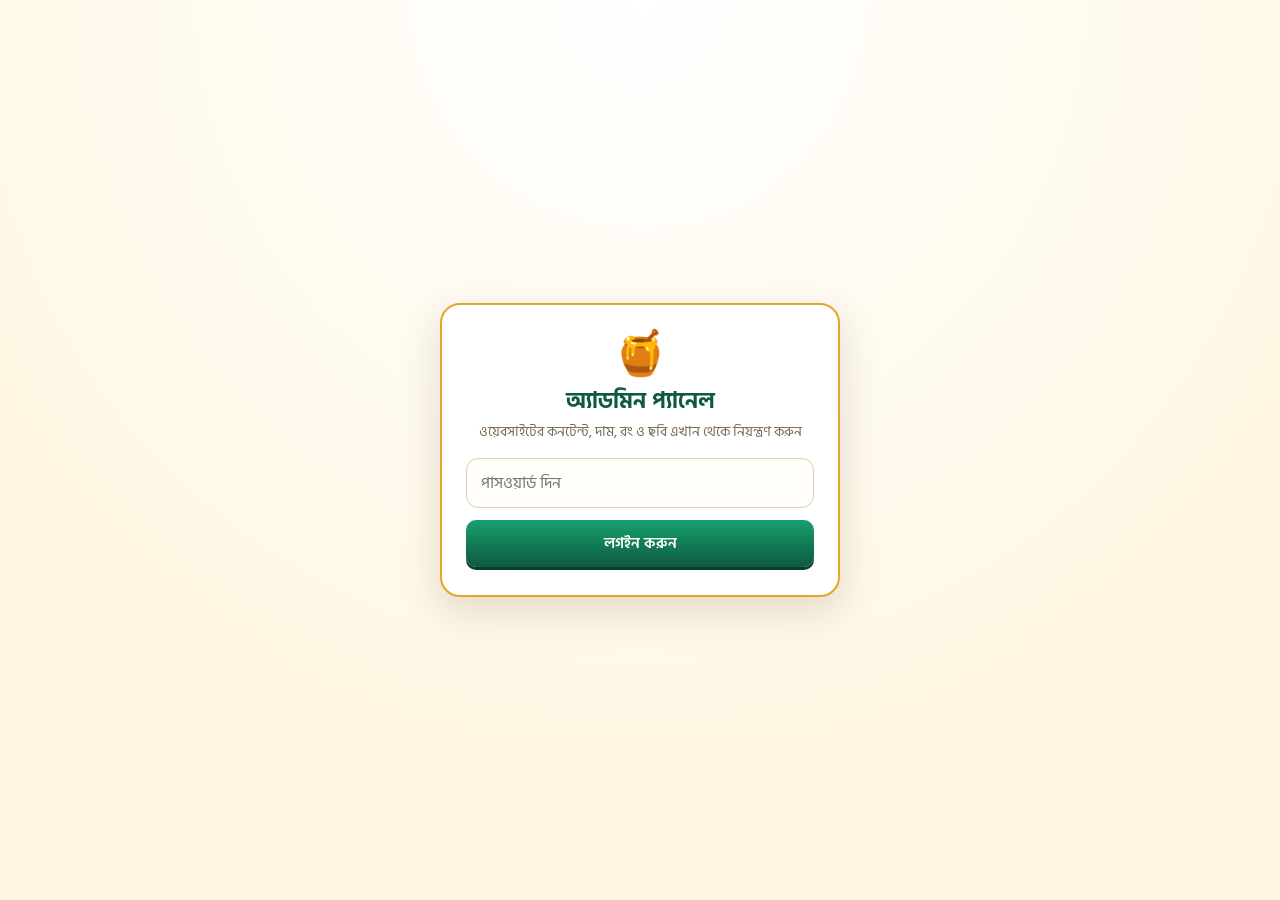
<file: admin.html>
<!DOCTYPE html>
<html lang="bn">
<head>
<meta charset="UTF-8">
<meta name="viewport" content="width=device-width, initial-scale=1">
<meta name="robots" content="noindex,nofollow">
<title>অ্যাডমিন প্যানেল – ওয়েবসাইট ম্যানেজার</title>
<link href="https://fonts.googleapis.com/css2?family=Hind+Siliguri:wght@400;600;700&display=swap" rel="stylesheet">
<style>
:root{--green:#0E5A3E;--green2:#17805A;--mint:#EAF8EF;--amber:#FFB400;--amber2:#FF8A00;--cream:#FFF7E3;--ink:#2A1C10;--mut:#7a6a55;--line:#eadfc2;--red:#d4291f;--card:#fff;--r:14px;--sh:0 4px 14px rgba(60,35,5,.08)}
*{box-sizing:border-box;margin:0;padding:0}
html{-webkit-text-size-adjust:100%}
body{font-family:"Hind Siliguri","Noto Sans Bengali",system-ui,sans-serif;background:var(--cream);color:var(--ink);font-size:15px;line-height:1.5;min-height:100vh}
button{font-family:inherit;cursor:pointer}
input,textarea,select{font:inherit;color:inherit}
[hidden]{display:none!important}
:focus-visible{outline:3px solid #1a73e8;outline-offset:2px}
.ok-msg{color:#0e6445;font-weight:600;display:block;margin-top:4px}
.warn-msg{color:#b91c1c;font-weight:600;display:block;margin-top:4px}

/* ---------- login ---------- */
.login{min-height:100vh;display:flex;align-items:center;justify-content:center;padding:20px;background:radial-gradient(circle at 50% 0,#fff,var(--cream) 70%)}
.login-card{width:100%;max-width:400px;background:#fff;border:2px solid #e3a62a;border-radius:20px;padding:28px 24px;box-shadow:0 14px 40px rgba(60,35,5,.15);text-align:center}
.login-card .logo{font-size:44px;line-height:1}
.login-card h1{font-size:1.4rem;margin:8px 0 2px;color:var(--green)}
.login-card p{color:var(--mut);font-size:.9rem;margin-bottom:16px}
.login-card input{width:100%;padding:12px 14px;border:1.5px solid #ddd0ad;border-radius:12px;font-size:1rem;margin-bottom:12px;background:#fffefa}
.login-card input:focus{outline:0;border-color:var(--green);box-shadow:0 0 0 3px rgba(23,128,90,.2)}
.err-box{background:#fdf2e9;border:1.5px solid #f5b796;color:#9c2a0c;border-radius:10px;padding:9px 12px;font-size:.88rem;margin-bottom:12px;text-align:left}

/* ---------- buttons ---------- */
.btn{border:0;border-radius:10px;padding:9px 16px;font-weight:600;font-size:.92rem;background:#efe6d2;color:var(--ink);transition:transform .1s,background .15s}
.btn:hover{background:#e6d9b8}
.btn:active{transform:translateY(1px)}
.btn.pri{background:linear-gradient(180deg,#17a06e,var(--green));color:#fff;box-shadow:0 3px 0 #0a3f2b}
.btn.pri:hover{background:linear-gradient(180deg,#1bb07a,var(--green2))}
.btn.amb{background:linear-gradient(180deg,#FFC93C,var(--amber2));color:#2b1a0c;box-shadow:0 3px 0 #b25e00}
.btn.ghost{background:#fff;border:1.5px dashed #cdbb8a;color:var(--green)}
.btn.ghost:hover{background:var(--mint)}
.btn.danger{background:#fee2e2;color:#991b1b}
.btn.block{width:100%;padding:12px}
.btn[disabled]{opacity:.6;cursor:not-allowed}
.ib{width:32px;height:32px;border:0;border-radius:8px;background:#f4ecd8;font-size:.95rem;display:inline-flex;align-items:center;justify-content:center;flex:none}
.ib:hover{background:#e9dcb8}
.ib:disabled{opacity:.35;cursor:default}

/* ---------- top bar ---------- */
.top{position:sticky;top:0;z-index:30;background:linear-gradient(135deg,var(--green),var(--green2));color:#fff;box-shadow:0 3px 12px rgba(0,0,0,.2)}
.top-in{max-width:960px;margin:auto;padding:10px 14px;display:flex;align-items:center;gap:10px}
.brand{font-weight:700;font-size:1.1rem;display:flex;align-items:center;gap:8px;flex:1;min-width:0;white-space:nowrap;overflow:hidden;text-overflow:ellipsis}
.brand small{font-weight:400;opacity:.85;font-size:.78rem;display:block;line-height:1.1}
.top .btn{padding:8px 12px;font-size:.85rem}
.top .btn.save{background:linear-gradient(180deg,#FFC93C,var(--amber2));color:#2b1a0c;box-shadow:0 3px 0 #b25e00;font-weight:700}
.top .btn.save.dirty{animation:nudge 1.6s ease-in-out infinite}
@keyframes nudge{50%{scale:1.06}}
.top .btn.lite{background:rgba(255,255,255,.18);color:#fff}
.top .btn.lite:hover{background:rgba(255,255,255,.3)}


.tabs-in{max-width:960px;margin:auto;display:flex;gap:4px;padding:6px 10px;overflow-x:auto;scrollbar-width:none}
.tabs-in::-webkit-scrollbar{display:none}
.tab{border:0;background:transparent;padding:8px 14px;border-radius:10px;font-weight:600;color:var(--mut);white-space:nowrap;font-size:.95rem}
.tab:hover{background:var(--cream)}
.tab.on{background:var(--mint);color:var(--green)}

.wrap{max-width:960px;margin:auto;padding:16px 12px 90px}
.hint{background:#fff8e1;border:1.5px solid #f3dc8c;border-radius:12px;padding:10px 14px;font-size:.88rem;color:#6b5420;margin-bottom:14px}
.hint b{color:#4d3a10}

/* ---------- section cards ---------- */
.sec{background:var(--card);border:1.5px solid var(--line);border-radius:var(--r);margin-bottom:10px;box-shadow:var(--sh);overflow:hidden;transition:opacity .2s}
.sec.off{opacity:.62;background:#faf6ea}
.sec-h{display:flex;align-items:center;gap:10px;padding:10px 12px;cursor:pointer;user-select:none}
.sec-ic{width:38px;height:38px;border-radius:11px;background:var(--mint);display:flex;align-items:center;justify-content:center;font-size:1.2rem;flex:none}
.sec.off .sec-ic{background:#eee}
.sec-t{flex:1;min-width:0}
.sec-t b{display:block;font-size:1rem;line-height:1.25}
.sec-t span{display:block;font-size:.8rem;color:var(--mut);white-space:nowrap;overflow:hidden;text-overflow:ellipsis}
.sec-act{display:flex;align-items:center;gap:6px;flex:none}
.chev{transition:transform .2s;color:var(--mut);font-size:.8rem}
.sec.open .chev{transform:rotate(180deg)}
.sec-b{display:none;padding:4px 14px 16px;border-top:1px dashed var(--line);background:#fffdf8}
.sec.open .sec-b{display:block}
.badge{font-size:.72rem;background:var(--mint);color:var(--green);padding:2px 8px;border-radius:20px;font-weight:600}

/* ---------- switch ---------- */
.sw{display:flex;align-items:center;gap:12px;cursor:pointer;user-select:none;padding:10px 14px;background:#fff;border:1.5px solid #e2ddd3;border-radius:10px;transition:all .2s;box-shadow:0 1px 3px rgba(0,0,0,.03);max-width:650px}
.sw:hover{border-color:#b5ab95;background:#fdfcf9}
.sw input{position:absolute;opacity:0;width:0;height:0}
.sw-t{width:48px;height:26px;border-radius:26px;background:#cbd5e1;border:1.5px solid #94a3b8;position:relative;transition:all .2s;flex:none}
.sw-t::after{content:"";position:absolute;top:2px;left:2px;width:18px;height:18px;border-radius:50%;background:#fff;box-shadow:0 1px 4px rgba(0,0,0,.35);transition:transform .2s}
.sw input:checked+.sw-t{background:#10b981;border-color:#059669}
.sw input:checked+.sw-t::after{transform:translateX(22px)}
.sw input:focus-visible+.sw-t{outline:3px solid #1a73e8;outline-offset:2px}
.sw-l{font-size:.9rem;font-weight:600;color:#1e293b;flex-grow:1}
.sw-status{padding:4px 10px;border-radius:14px;font-size:.78rem;font-weight:800;display:inline-flex;align-items:center;gap:4px;letter-spacing:.2px;flex-shrink:0}
.sw-status.on{background:#eaf8ef;color:#0e6445;border:1.5px solid #a4dfba}
.sw-status.off{background:#fef2f2;color:#dc2626;border:1.5px solid #fecaca}

/* ---------- fields ---------- */
.fld{margin-top:12px}
.fld label{display:block;font-weight:600;font-size:.88rem;margin-bottom:4px}
.fld input,.fld textarea,.fld select{width:100%;border:1.5px solid #ddd0ad;border-radius:10px;padding:9px 12px;background:#fff;font-size:.95rem}
.fld input:focus,.fld textarea:focus,.fld select:focus{outline:0;border-color:var(--green);box-shadow:0 0 0 3px rgba(23,128,90,.18)}
.fld small{display:block;color:var(--mut);font-size:.78rem;margin-top:3px}
.row2{display:grid;grid-template-columns:1fr 1fr;gap:10px}
.row3{display:grid;grid-template-columns:1fr 1fr 1fr;gap:10px}
@media(max-width:560px){.row2,.row3{grid-template-columns:1fr}}
.sub-h{font-weight:700;color:var(--green);margin:18px 0 0;font-size:.95rem;display:flex;align-items:center;gap:6px}
.sub-h::before{content:"";width:4px;height:16px;border-radius:3px;background:linear-gradient(var(--amber),var(--amber2))}

/* ---------- lists ---------- */
.list{display:grid;gap:8px;margin-top:6px}
.li{display:flex;gap:8px;align-items:flex-start;background:#fff;border:1.5px solid var(--line);border-radius:12px;padding:8px}
.li .th{width:46px;height:46px;border-radius:8px;object-fit:cover;background:#eee;flex:none;border:1px solid var(--line)}
.li .th.bad{opacity:.25}
.li input,.li textarea{flex:1;min-width:0;border:1.5px solid #ddd0ad;border-radius:8px;padding:8px 10px;background:#fffefa;font-size:.9rem}
.li input:focus,.li textarea:focus{outline:0;border-color:var(--green)}
.li-b{display:flex;gap:4px;flex:none}
@media(max-width:560px){.li{flex-wrap:wrap}.li input,.li textarea{flex:1 1 100%;order:3}.li-b{margin-left:auto}}
.prod{background:#fff;border:1.5px solid var(--line);border-radius:var(--r);padding:12px;margin-bottom:10px;box-shadow:var(--sh)}
.prod.off{opacity:.6;background:#faf6ea}
.prod-h{display:flex;align-items:center;gap:8px;margin-bottom:2px}
.prod-h .th{width:54px;height:54px;border-radius:10px;object-fit:cover;background:#eee;border:1px solid var(--line);flex:none}
.prod-h .th.bad{opacity:.25}
.prod-h b{flex:1;min-width:0;white-space:nowrap;overflow:hidden;text-overflow:ellipsis}
.prod-h code{font-size:.72rem;color:var(--mut);background:#f4ecd8;padding:1px 6px;border-radius:6px}
.mt{margin-top:14px}

/* ---------- orders ---------- */
.stats{display:grid;grid-template-columns:repeat(4,1fr);gap:8px;margin-bottom:12px}
@media(max-width:640px){.stats{grid-template-columns:repeat(2,1fr)}}
.stat{background:#fff;border:1.5px solid var(--line);border-radius:12px;padding:10px 12px;text-align:center}
.stat b{display:block;font-size:1.35rem;color:var(--green);line-height:1.2}
.stat span{font-size:.78rem;color:var(--mut)}
.ord{background:#fff;border:1.5px solid var(--line);border-radius:var(--r);padding:12px;margin-bottom:10px;box-shadow:var(--sh)}
.ord-h{display:flex;justify-content:space-between;gap:8px;align-items:flex-start;flex-wrap:wrap}
.ord-h b{font-size:1rem}
.ord-h small{color:var(--mut)}
.ord-b{display:grid;grid-template-columns:1fr 1fr;gap:6px 14px;margin-top:8px;font-size:.88rem}
@media(max-width:560px){.ord-b{grid-template-columns:1fr}}
.ord-b div span{color:var(--mut);font-size:.76rem;display:block}
.ord-b .full{grid-column:1/-1}
.ord-b pre{font-family:inherit;white-space:pre-wrap;word-break:break-word}
.ord-t{font-weight:700;color:var(--green)}
.st{border:0;border-radius:20px;padding:5px 10px;font-weight:700;font-size:.82rem}
.st.New{background:#FEF3C7;color:#92400E}.st.Processing{background:#DBEAFE;color:#1E40AF}.st.Delivered{background:#D1FAE5;color:#065F46}.st.Cancelled{background:#FEE2E2;color:#991B1B}
.empty{text-align:center;color:var(--mut);padding:30px 10px}

.cards{display:grid;grid-template-columns:1fr 1fr;gap:12px}
@media(max-width:640px){.cards{grid-template-columns:1fr}}
.cbox{background:#fff;border:1.5px solid var(--line);border-radius:var(--r);padding:14px;box-shadow:var(--sh)}
.cbox h3{font-size:1rem;color:var(--green);margin-bottom:4px}
.cbox p{font-size:.85rem;color:var(--mut);margin-bottom:10px}

.toast{position:fixed;left:50%;bottom:22px;transform:translateX(-50%) translateY(30px);background:#1e293b;color:#fff;padding:11px 18px;border-radius:12px;font-size:.92rem;opacity:0;pointer-events:none;transition:all .25s;z-index:100;max-width:92vw;text-align:center;box-shadow:0 8px 24px rgba(0,0,0,.3)}
.toast.show{opacity:1;transform:translateX(-50%)}
.toast.ok{background:#0f5132}.toast.bad{background:#9c2a0c}
.spinner{display:inline-block;width:14px;height:14px;border:2.5px solid rgba(0,0,0,.2);border-top-color:#000;border-radius:50%;animation:sp .7s linear infinite;vertical-align:-2px;margin-right:6px}
@keyframes sp{to{transform:rotate(360deg)}}
@media(max-width:999px){}
.colr{display:grid;grid-template-columns:repeat(auto-fill,minmax(210px,1fr));gap:10px;margin-top:10px}
.colr label{display:flex;align-items:center;gap:10px;background:#fff;border:1.5px solid var(--line);border-radius:12px;padding:8px 10px;font-size:.88rem;font-weight:600}
.colr input[type=color]{width:42px;height:34px;border:0;padding:0;background:none;cursor:pointer;flex:none}
.colr span small{display:block;font-weight:400;color:var(--mut);font-size:.74rem}
.ib.pick{width:auto;padding:0 9px;font-size:.78rem;font-weight:600;white-space:nowrap}
@media(prefers-reduced-motion:reduce){*{animation:none!important;transition:none!important}}

/* ===== নতুন লেআউট: ডানদিকে সাইডবার ===== */
.shell{display:flex;align-items:flex-start;min-height:100vh}
.col{flex:1;min-width:0;order:1}
.pv{width:400px;flex:none;position:sticky;top:0;height:100vh;order:2;background:#fff;border-left:2px solid var(--line);display:flex;flex-direction:column}
.pv-h{display:flex;justify-content:space-between;align-items:center;padding:8px 12px;background:var(--green);color:#fff}
.pv iframe{flex:1;border:0;width:100%;background:#fff}
.side{width:268px;flex:none;position:sticky;top:0;height:100vh;overflow:auto;background:#fff;border-left:1px solid var(--line);padding:14px 10px 50px;order:3}
.side-h{display:flex;align-items:center;justify-content:space-between;font-weight:700;font-size:1.05rem;color:var(--green);padding:2px 6px 10px}
.side-grp{font-size:.74rem;font-weight:700;color:var(--mut);letter-spacing:.3px;padding:14px 8px 6px}
.si{display:flex;align-items:center;gap:9px;width:100%;border:0;background:transparent;padding:8px 9px;border-radius:10px;text-align:left;font-size:.92rem;font-weight:600;color:var(--ink)}
.si:hover{background:var(--cream)}
.si.on{background:var(--mint);color:var(--green)}
.si .ic{width:26px;text-align:center;font-size:1.05rem;flex:none}
.si .tx{flex:1;min-width:0;white-space:nowrap;overflow:hidden;text-overflow:ellipsis}
.si .dot{width:9px;height:9px;border-radius:50%;background:#22a06b;flex:none}
.si .dot.off{background:#c9c0ac}
.si.add{color:var(--green);border:1.5px dashed #cdbb8a;margin:8px 0 2px;justify-content:center}
.scrim{display:none}
#menuBtn{display:none}
.ph{display:flex;align-items:center;gap:10px;flex-wrap:wrap;background:#fff;border:1.5px solid var(--line);border-radius:var(--r);padding:12px 14px;margin-bottom:12px;box-shadow:var(--sh)}
.ph .sec-ic{flex:none}
.ph h2{font-size:1.15rem;line-height:1.3}
.ph p{font-size:.82rem;color:var(--mut)}
.ph .grow{flex:1;min-width:140px}
.pg{background:#fff;border:1.5px solid var(--line);border-radius:var(--r);padding:4px 16px 18px;box-shadow:var(--sh)}
.pg.off{opacity:.65}
.fld select{background:#fff}
.cardbox{background:#fffdf8;border:1.5px solid var(--line);border-radius:12px;padding:10px;margin-top:8px}
.cardbox .li-b{margin-top:6px}
.cardrow{display:flex;gap:8px;align-items:center}
.preset{display:flex;gap:10px;flex-wrap:wrap;margin-top:10px}
.pbtn{border:2px solid var(--line);background:#fff;border-radius:12px;padding:8px 10px;font-weight:600;font-size:.85rem;display:flex;flex-direction:column;gap:6px;align-items:flex-start}
.pbtn:hover{border-color:var(--green)}
.sw-strip{display:flex;height:16px;width:110px;border-radius:6px;overflow:hidden}
.sw-strip i{flex:1}
.tpl{width:100%;min-height:90px;font-family:Consolas,monospace;font-size:.78rem;border:1.5px solid #ddd0ad;border-radius:10px;padding:8px;background:#fffefa}
ol.steps{padding-left:20px;line-height:1.9;font-size:.93rem}
code{background:#f4ecd8;padding:1px 6px;border-radius:6px;font-size:.85em}
.ord-row{display:flex;align-items:center;gap:8px;background:#fff;border:1.5px solid var(--line);border-radius:12px;padding:8px 10px;margin-bottom:8px}
.ord-row.off{opacity:.6}
.ord-row .nm{flex:1;min-width:0;font-weight:600;white-space:nowrap;overflow:hidden;text-overflow:ellipsis;cursor:pointer}
@media(max-width:999px){
  .pv{display:none!important}
  .side{position:fixed;right:0;top:0;bottom:0;z-index:70;transform:translateX(105%);transition:transform .25s;box-shadow:-10px 0 30px rgba(0,0,0,.25);width:min(86vw,300px)}
  .side.open{transform:none}
  .scrim.show{display:block;position:fixed;inset:0;background:rgba(0,0,0,.4);z-index:65}
  #menuBtn{display:inline-flex}
}
</style>
</head>
<body>

<div class="login" id="loginView">
  <form class="login-card" id="loginForm" autocomplete="on">
    <div class="logo">🍯</div>
    <h1>অ্যাডমিন প্যানেল</h1>
    <p>ওয়েবসাইটের কনটেন্ট, দাম, রং ও ছবি এখান থেকে নিয়ন্ত্রণ করুন</p>
    <div class="err-box" id="loginErr" hidden></div>
    <input type="text" name="username" value="admin" autocomplete="username" hidden aria-hidden="true" tabindex="-1">
    <input type="password" id="pw" name="password" placeholder="পাসওয়ার্ড দিন" autocomplete="current-password" required>
    <button class="btn pri block" id="loginBtn" type="submit">লগইন করুন</button>
  </form>
</div>

<div class="shell" id="appView" hidden>
  <div class="col">
    <div class="top"><div class="top-in">
      <div class="brand">🍯 <span>অ্যাডমিন প্যানেল<small id="dirtyTxt">কোনো পরিবর্তন নেই</small></span></div>
      <button class="btn lite" id="previewBtn" type="button">👁 লাইভ প্রিভিউ</button>
      <button class="btn save" id="saveBtn" type="button">💾 প্রজেক্টে সেভ করুন</button>
      <button class="btn lite" id="menuBtn" type="button" aria-label="মেনু">☰ মেনু</button>
    </div></div>
    <main class="wrap" id="main"></main>
  </div>
  <aside class="pv" id="pv" hidden><div class="pv-h"><b>👁 লাইভ প্রিভিউ</b><button class="ib" id="pvClose" type="button">✕</button></div><iframe id="pvFrame" title="Preview"></iframe></aside>
  <aside class="side" id="side" aria-label="মেনু"></aside>
</div>
<div class="scrim" id="scrim"></div>
<div class="toast" id="toast" role="status" aria-live="polite"></div>

<script src="js/config.js"></script>
<script>
(function () {
  "use strict";
  var DEF = window.SITE_CONFIG || {};
  var CODE_TPL = "/**\n * =========================================================================\n * খাঁটি মধু ও প্রিমিয়াম হানি নাট – অর্ডার ব্যাকএন্ড (Google Apps Script)\n * কাজ: অর্ডার, ভিজিটর অ্যাক্টিভিটি ও Pixel ইভেন্ট গুগল শিটে সংরক্ষণ (Orders, User Activity, Pixel Events, Report, Dashboard)\n * ওয়েবসাইটের কনটেন্ট/দাম পরিবর্তনের জন্য এখানে কিছু করতে হয় না – সেটা admin.html থেকে হয়।\n * =========================================================================\n *\n * 🚀 সেটআপ (একবারই):\n *    ১. গুগল শিট খুলুন ➔ Extensions ➔ Apps Script\n *    ২. পুরো কোড মুছে এই ফাইলের সব কোড পেস্ট করুন\n *    ৩. নিচে SPREADSHEET_ID ও SITE_URL ঠিক আছে কিনা দেখে Save (💾) করুন\n *    ৪. ড্রপডাউন থেকে \"setupAll\" সিলেক্ট করে ▶ Run চাপুন (Permission দিন)\n *    ৫. Deploy ➔ Manage deployments ➔ ✏️ ➔ Version: New version ➔ Deploy\n *       (নতুন করে করলে: New deployment ➔ Web app ➔ Execute as: Me ➔ Access: Anyone,\n *        তারপর /exec লিংক js/config.js এর apiEndpoint এ বসান)\n * =========================================================================\n */\n\n\n/* =========================================================================\n   ১. সেটিংস (শুধু এই অংশ এডিট করুন)\n   ========================================================================= */\n\n// আপনার গুগল শিটের লিংক অথবা আইডি (admin.html এর \"Google Sheet ও API\" পেজ থেকে Code.gs তৈরি করলে এটি নিজেই বসে যায়)\n// খালি রাখলে: যে শিট থেকে Extensions → Apps Script খুলেছেন সেটিই ব্যবহার হবে\nvar SPREADSHEET_ID = \"\";\n\n// 🌐 আপনার Vercel ওয়েবসাইটের লিংক (যেমন: https://my-honey.vercel.app)\n//    এটি দিলে অর্ডারের দাম সবসময় ওয়েবসাইটের js/config.js থেকে যাচাই হয়, তাই\n//    admin.html এ দাম বদলালে এখানে আলাদা করে কিছু বদলাতে হয় না।\n//    খালি রাখলে নিচের ডিফল্ট দাম (PRODUCTS_CONFIG) ব্যবহার হবে।\nvar SITE_URL = \"\";\n\n// অর্ডার জমা হওয়ার ট্যাবের নাম\nvar SHEET_NAME = \"Orders\";\n\n// টাকার প্রতীক ও টাইমজোন\nvar CURRENCY = \"৳\";\nvar TIMEZONE = \"Asia/Dhaka\";\n\n// ফ্রড/স্প্যাম প্রটেকশন: একই নাম্বার থেকে কত মিনিট পর আবার অর্ডার করা যাবে\nvar FRAUD_PROTECTION = { enabled: true, cooldownMinutes: 2 };   // একই নাম্বারে ২ মিনিটের মধ্যে আবার অর্ডার করলে ফ্রড এলার্ট\n\n// ভিজিটর ট্র্যাকিং: প্রতি মিনিটে সর্বোচ্চ কতটি ট্র্যাকিং রিকোয়েস্ট নেওয়া হবে (অর্ডারকে অগ্রাধিকার দিতে)\nvar TRACK_LIMIT_PER_MIN = 90;\n\n\n/* =========================================================================\n   ২. ডিফল্ট পণ্য ও ডেলিভারি (SITE_URL খালি থাকলে এগুলোই ব্যবহার হবে)\n   ========================================================================= */\nvar PRODUCTS_CONFIG = {\n  \"m500\":   { name: \"খাঁটি মধু – ৫০০ গ্রাম\",                         price: 550 },\n  \"m1000\":  { name: \"খাঁটি মধু – ১ কেজি\",                            price: 1050 },\n  \"hn500\":  { name: \"প্রিমিয়াম হানি নাট – ৫০০ গ্রাম\",                 price: 650 },\n  \"hn1000\": { name: \"প্রিমিয়াম হানি নাট – ১ কেজি\",                    price: 1250 },\n  \"combo\":  { name: \"মেগা কম্বো (১ কেজি মধু + ১ কেজি হানি নাট)\",      price: 2200 }\n};\nvar SHIPPING_CONFIG = {\n  \"dhaka\":   { label: \"ঢাকার ভিতরে\",  charge: 60 },\n  \"outside\": { label: \"ঢাকার বাইরে\", charge: 120 }\n};\nvar FREE_SHIPPING_MIN_TOTAL = 0;\nvar MAX_QTY_PER_ITEM = 20;\n\n\n/* =========================================================================\n   ৩. শিটের কলাম ও স্ট্যাটাস\n   ========================================================================= */\nvar HEADERS = [\n  \"Order ID\", \"Date & Time\", \"Customer Name\", \"Phone Number\", \"District / Area\",\n  \"Full Address\", \"Ordered Products\", \"Total Items (Qty)\", \"Products Subtotal\",\n  \"Delivery Method\", \"Delivery Charge\", \"Grand Total Bill\", \"Customer Note\", \"Order Status\", \"Traffic Source\"\n];\nvar COL_WIDTHS = [140, 165, 170, 130, 125, 250, 280, 100, 130, 125, 120, 140, 190, 120, 160];\nvar STATUS_COL = 14;                  // Order Status কলামের নম্বর (N)\nvar STATUSES = [\"New\", \"Processing\", \"Delivered\", \"Cancelled\"];\nvar FORMAT_ROWS = 3000;               // কতগুলো সারি আগে থেকেই সুন্দর ফরম্যাটে রাখা হবে\nvar DASH_SHEET = \"Dashboard\";\nvar ACT_SHEET = \"User Activity\";\nvar PIX_SHEET = \"Pixel Events\";\nvar REPORT_SHEET = \"Report\";\n\n\n/* =========================================================================\n   ৪. একবার চালানোর সেটআপ (\"setupAll\" সিলেক্ট করে ▶ Run)\n   ========================================================================= */\nfunction setupAll() {\n  var ss = getSS_();\n  try { ss.setSpreadsheetTimeZone(TIMEZONE); } catch (e) {}\n  var sheet = getSheet_();\n  formatOrderSheet_(sheet);\n  getActivitySheet_(ss, true);\n  getPixelSheet_(ss, true);\n  buildReport_(ss);\n  buildDashboard_(ss);\n  try {   // ট্যাবের ক্রম: Orders, User Activity, Pixel Events, Report, Dashboard\n    [SHEET_NAME, ACT_SHEET, PIX_SHEET, REPORT_SHEET, DASH_SHEET].forEach(function (n, i) {\n      var sh = ss.getSheetByName(n); if (sh) { ss.setActiveSheet(sh); ss.moveActiveSheet(i + 1); }\n    });\n  } catch (e2) {}\n  SpreadsheetApp.flush();\n  Logger.log(\"✅ সেটআপ সম্পন্ন! Orders, User Activity, Pixel Events, Report ও Dashboard ট্যাব প্রস্তুত। এবার Deploy করুন।\");\n}\nfunction runFormatDesign() { setupAll(); }   // পুরোনো নামও কাজ করবে\n\n\n/* =========================================================================\n   ৫. GET (শুধু স্ট্যাটাস) ও POST (অর্ডার গ্রহণ)\n   ========================================================================= */\nfunction doGet() {\n  return json_({ success: true, message: \"Order API চালু আছে ✅\", time: new Date().toISOString() });\n}\n\nfunction doPost(e) {\n  var data;\n  try {\n    data = JSON.parse((e && e.postData && e.postData.contents) || \"{}\");\n  } catch (err) {\n    return json_({ success: false, error: \"রিকোয়েস্ট সঠিক নয়।\" });\n  }\n  if (data && data.action === \"track\") return handleTrack_(data);\n  return handleOrder_(data);\n}\n\n/* ---------- অর্ডার ---------- */\nfunction bnNum_(n) { return String(n).replace(/\\d/g, function (d) { return \"০১২৩৪৫৬৭৮৯\"[d]; }); }\n\nfunction fraudResponse_(phone, existing, minutes) {\n  return json_({\n    success: false, fraudAlert: true,\n    error: \"⚠️ ফ্রড এলার্ট (Fraud Alert): এই মোবাইল নাম্বার (\" + phone + \") দিয়ে কিছুক্ষণ আগেই একটি অর্ডার (\" + existing + \") গ্রহণ করা হয়েছে। আপনার অর্ডারটি প্রক্রিয়াধীন রয়েছে, বারবার অর্ডার পাঠানোর প্রয়োজন নেই। প্রয়োজনে সরাসরি আমাদের নাম্বারে কল করুন। (\" + bnNum_(minutes) + \" মিনিট পর আবার অর্ডার করা যাবে)\"\n  });\n}\n\nfunction handleOrder_(data) {\n  var cache = CacheService.getScriptCache();\n  try {\n    // ১) লক ছাড়াই যাচাই (যাতে লকের ভেতরের কাজ খুব ছোট থাকে)\n    var cfg = getLiveConfig_();\n    var validationError = validateOrder_(data, cfg);\n    if (validationError) return json_({ success: false, error: validationError });\n\n    var reqId = String(data.reqId || \"\").replace(/[^A-Za-z0-9_-]/g, \"\").slice(0, 40);\n    if (reqId) {                                       // একই অর্ডার রিট্রাই হলে আবার সেভ হবে না\n      var done = cache.get(\"req_\" + reqId);\n      if (done) return ContentService.createTextOutput(done).setMimeType(ContentService.MimeType.JSON);\n    }\n\n    var cleanPhone = normPhone_(data.phone);\n    var minutes = Math.max(1, Number(cfg.fraudMinutes) || FRAUD_PROTECTION.cooldownMinutes);\n    var fraudKey = \"honey_guard_\" + cleanPhone;\n    if (FRAUD_PROTECTION && FRAUD_PROTECTION.enabled) {\n      var existing = cache.get(fraudKey);\n      if (existing) return fraudResponse_(cleanPhone, existing, minutes);\n    }\n\n    var items = parseOrderedItems_(data, cfg);\n    if (!items.length) return json_({ success: false, error: \"অনুগ্রহ করে কমপক্ষে একটি পণ্য সিলেক্ট করুন।\" });\n\n    // দাম সবসময় সার্ভারের কনফিগ থেকে (কাস্টমার ব্রাউজার থেকে নয়)\n    var subtotal = 0, totalQty = 0, lines = [];\n    for (var i = 0; i < items.length; i++) {\n      var it = items[i], prod = cfg.products[it.id];\n      var lineTotal = prod.price * it.qty;\n      subtotal += lineTotal; totalQty += it.qty;\n      lines.push(prod.name + \" (\" + it.qty + \"টি - \" + CURRENCY + lineTotal + \")\");\n    }\n    var shipInfo = cfg.shipping[data.shippingId];\n    var shipCharge = shipInfo.charge;\n    if (cfg.freeShippingMin > 0 && subtotal >= cfg.freeShippingMin) shipCharge = 0;\n    var grand = subtotal + shipCharge;\n\n    // ২) একসাথে অনেকে অর্ডার করলে লাইনে দাঁড়িয়ে একটি একটি করে সেভ হবে\n    var lock = LockService.getScriptLock();\n    if (!lock.tryLock(25000)) {\n      return json_({ success: false, busy: true, error: \"এই মুহূর্তে অনেকে অর্ডার করছেন। কয়েক সেকেন্ড অপেক্ষা করুন, নিজে থেকেই আবার চেষ্টা হবে।\" });\n    }\n    try {\n      if (reqId) {\n        var done2 = cache.get(\"req_\" + reqId);\n        if (done2) return ContentService.createTextOutput(done2).setMimeType(ContentService.MimeType.JSON);\n      }\n      if (FRAUD_PROTECTION && FRAUD_PROTECTION.enabled) {\n        var existing2 = cache.get(fraudKey);\n        if (existing2) return fraudResponse_(cleanPhone, existing2, minutes);\n      }\n\n      var sheet = getSheet_();\n      var orderId = nextOrderId_();\n      var row = sheet.getLastRow() + 1;\n      ensureCapacity_(sheet, row);\n\n      var rowValues = [\n        orderId, new Date(), clean_(data.name, 100), cleanPhone, clean_(data.district, 80), clean_(data.address, 350),\n        lines.join(\",\\n\"), totalQty, subtotal, shipInfo.label, shipCharge, grand,\n        clean_(data.note || \"কোনো নোট নেই\", 300), \"New\", clean_(data.source || \"direct\", 80)\n      ];\n      sheet.getRange(row, 4).setNumberFormat(\"@\");                     // ফোনের শুরুর ০ যেন না কাটে\n      sheet.getRange(row, 1, 1, HEADERS.length).setValues([rowValues]);\n\n      var result = { success: true, orderId: orderId, subtotal: subtotal, deliveryCharge: shipCharge, total: grand, itemsCount: totalQty, message: \"আপনার অর্ডারটি সফলভাবে গ্রহণ করা হয়েছে!\" };\n      try { cache.put(fraudKey, orderId, Math.max(60, minutes * 60)); } catch (c1) {}\n      if (reqId) { try { cache.put(\"req_\" + reqId, JSON.stringify(result), 600); } catch (c2) {} }\n      return json_(result);\n    } finally {\n      try { lock.releaseLock(); } catch (x) {}\n    }\n  } catch (err) {\n    return json_({ success: false, error: \"সার্ভারে সাময়িক সমস্যা হয়েছে: \" + err.message });\n  }\n}\n\n\n/* =========================================================================\n   ভিজিটর অ্যাক্টিভিটি ও Pixel ইভেন্ট সংরক্ষণ (অর্ডারের লকের সাথে সম্পর্কহীন – অর্ডার ধীর হয় না)\n   ========================================================================= */\nvar PIXEL_EVENTS = { PageView: 1, ViewContent: 1, AddToCart: 1, InitiateCheckout: 1, Purchase: 1 };\n\nfunction yn_(v) { return v ? \"Yes\" : \"No\"; }\nfunction num_(v, max) { var n = Number(v); return isNaN(n) ? 0 : Math.max(0, Math.min(max || 1e9, Math.round(n))); }\n\nfunction handleTrack_(d) {\n  var sid = String(d.sid || \"\").replace(/[^A-Za-z0-9_-]/g, \"\").slice(0, 40);\n  var a = d.a;\n  if (!sid || !a || typeof a !== \"object\") return json_({ success: true, skipped: true });\n\n  var cache = CacheService.getScriptCache();\n  var mk = \"trk_\" + Utilities.formatDate(new Date(), TIMEZONE, \"yyMMddHHmm\");\n  var n = parseInt(cache.get(mk) || \"0\", 10);\n  if (n >= TRACK_LIMIT_PER_MIN) return json_({ success: true, skipped: true });\n  try { cache.put(mk, String(n + 1), 90); } catch (e0) {}\n\n  var lock = LockService.getDocumentLock();            // অর্ডারের (Script) লক থেকে আলাদা\n  if (!lock.tryLock(4000)) return json_({ success: true, skipped: true });\n  try {\n    var ss = getSS_(), now = new Date();\n    var act = getActivitySheet_(ss, false);\n    var evNames = [];\n    var evs = Array.isArray(d.ev) ? d.ev.slice(0, 20) : [];\n    for (var k = 0; k < evs.length; k++) if (evs[k] && PIXEL_EVENTS[evs[k].n]) evNames.push(evs[k].n);\n\n    var cached = cache.get(\"act_\" + sid);\n    var vals = [\n      now, sid, clean_(a.src || \"direct\", 80), clean_(a.med, 60), clean_(a.camp, 80), clean_(a.ref, 80), clean_(a.dev, 20), clean_(a.scr, 20),\n      clean_(a.land || \"/\", 80), num_(a.scroll, 100), num_(a.secs, 86400), num_(a.cta, 999), yn_(a.vs), yn_(a.chk), yn_(a.form), yn_(a.ord), clean_(a.oid, 40),\n      \"\", now\n    ];\n    var row = cached ? parseInt(cached.split(\"|\")[0], 10) : 0;\n    var seen = cached ? cached.split(\"|\").slice(1).join(\"|\") : \"\";\n    if (row > 1 && String(act.getRange(row, 2).getValue()) === sid) {\n      var merged = (seen ? seen.split(\",\") : []).concat(evNames);\n      vals[17] = merged.join(\",\");\n      act.getRange(row, 2, 1, vals.length - 1).setValues([vals.slice(1)]);\n      try { cache.put(\"act_\" + sid, row + \"|\" + vals[17], 21600); } catch (e1) {}\n    } else {\n      row = act.getLastRow() + 1;\n      ensureRows_(act, row, function (start, cnt) { fmtActivity_(act, start, cnt); });\n      vals[17] = evNames.join(\",\");\n      act.getRange(row, 1, 1, vals.length).setValues([vals]);\n      try { cache.put(\"act_\" + sid, row + \"|\" + vals[17], 21600); } catch (e2) {}\n    }\n\n    var out = [];\n    for (var m = 0; m < evs.length; m++) {\n      var ev = evs[m];\n      if (!ev || !PIXEL_EVENTS[ev.n]) continue;\n      out.push([now, sid, ev.n, num_(ev.v, 1e8), \"BDT\", clean_(ev.c, 80), clean_(ev.o, 40), clean_(a.src || \"direct\", 80), clean_(a.dev, 20)]);\n    }\n    if (out.length) {\n      var pix = getPixelSheet_(ss, false), pr = pix.getLastRow() + 1;\n      ensureRows_(pix, pr + out.length, function (start, cnt) { fmtPixel_(pix, start, cnt); });\n      pix.getRange(pr, 1, out.length, 9).setValues(out);\n    }\n    return json_({ success: true });\n  } catch (err) {\n    return json_({ success: false, error: \"tracking: \" + err.message });\n  } finally {\n    try { lock.releaseLock(); } catch (x) {}\n  }\n}\n\n\n/* =========================================================================\n   ৬. দাম ও ডেলিভারি যাচাই (ওয়েবসাইটের js/config.js থেকে – এক জায়গা থেকেই সব)\n   ========================================================================= */\nfunction defaultLiveConfig_() {\n  var products = {}, shipping = {}, k;\n  for (k in PRODUCTS_CONFIG) products[k] = { name: PRODUCTS_CONFIG[k].name, price: PRODUCTS_CONFIG[k].price, active: true };\n  for (k in SHIPPING_CONFIG) shipping[k] = { label: SHIPPING_CONFIG[k].label, charge: SHIPPING_CONFIG[k].charge };\n  return { products: products, shipping: shipping, freeShippingMin: FREE_SHIPPING_MIN_TOTAL, maxQty: MAX_QTY_PER_ITEM, fraudMinutes: FRAUD_PROTECTION.cooldownMinutes };\n}\n\nfunction getLiveConfig_() {\n  var url = String(SITE_URL || \"\").replace(/\\/+$/, \"\");\n  if (!url) return defaultLiveConfig_();\n\n  var cache = CacheService.getScriptCache();\n  var hit = cache.get(\"live_cfg\");\n  if (hit) { try { return JSON.parse(hit); } catch (e) {} }\n\n  try {\n    var res = UrlFetchApp.fetch(url + \"/js/config.js?t=\" + new Date().getTime(), { muteHttpExceptions: true });\n    if (res.getResponseCode() !== 200) throw new Error(\"config.js পাওয়া যায়নি (\" + res.getResponseCode() + \")\");\n    var txt = res.getContentText();\n    var c = JSON.parse(txt.substring(txt.indexOf(\"{\"), txt.lastIndexOf(\"}\") + 1));\n\n    var out = defaultLiveConfig_();\n    if (c.products && c.products.length) {\n      out.products = {};\n      for (var i = 0; i < c.products.length; i++) {\n        var p = c.products[i];\n        if (!p || !p.id) continue;\n        out.products[p.id] = { name: String(p.name || p.id), price: Number(p.price) || 0, active: p.active !== false };\n      }\n    }\n    if (c.shipping && c.shipping.length) {\n      out.shipping = {};\n      for (var j = 0; j < c.shipping.length; j++) {\n        var sh = c.shipping[j];\n        if (!sh || !sh.id) continue;\n        out.shipping[sh.id] = { label: String(sh.label || sh.id), charge: Number(sh.charge) || 0 };\n      }\n    }\n    if (c.freeShippingMinTotal !== undefined) out.freeShippingMin = Number(c.freeShippingMinTotal) || 0;\n    if (c.maxQty !== undefined) out.maxQty = Number(c.maxQty) || MAX_QTY_PER_ITEM;\n    if (c.fraudMinutes !== undefined) out.fraudMinutes = Number(c.fraudMinutes) || FRAUD_PROTECTION.cooldownMinutes;\n    try { cache.put(\"live_cfg\", JSON.stringify(out), 60); } catch (e2) {}\n    return out;\n  } catch (err) {\n    return defaultLiveConfig_();       // ওয়েবসাইট না পেলে ডিফল্ট দাম\n  }\n}\n\n\n/* =========================================================================\n   ৭. অর্ডার সংক্রান্ত ফাংশন\n   ========================================================================= */\nfunction parseOrderedItems_(d, cfg) {\n  var items = [];\n  if (Array.isArray(d.items)) {\n    for (var i = 0; i < d.items.length; i++) {\n      var it = d.items[i];\n      if (it && it.id && cfg.products[it.id] && cfg.products[it.id].active) {\n        var q = parseInt(it.qty, 10);\n        if (!isNaN(q) && q > 0) items.push({ id: it.id, qty: Math.min(q, cfg.maxQty) });\n      }\n    }\n  }\n  return items;\n}\n\nfunction validateOrder_(d, cfg) {\n  if (!d || typeof d !== \"object\") return \"অর্ডার রিকোয়েস্ট সঠিক নয়।\";\n  if (!d.name || String(d.name).trim().length < 2) return \"অনুগ্রহ করে আপনার সঠিক নাম লিখুন।\";\n  if (!/^01[3-9]\\d{8}$/.test(normPhone_(d.phone))) return \"১১ ডিজিটের সঠিক মোবাইল নাম্বার দিন (যেমন: 01712345678)।\";\n  if (!d.district || String(d.district).trim().length < 2) return \"আপনার জেলা বা এলাকার নাম দিন।\";\n  if (!d.address || String(d.address).trim().length < 6) return \"সম্পূর্ণ বিস্তারিত ঠিকানা লিখুন।\";\n  if (!cfg.shipping[d.shippingId]) return \"ডেলিভারি এলাকা নির্বাচন সঠিক নয়।\";\n  return null;\n}\n\nfunction normPhone_(v) {\n  var s = String(v || \"\").replace(/[\\s\\-()]/g, \"\");\n  s = s.replace(/[০-৯]/g, function (c) { return \"০১২৩৪৫৬৭৮৯\".indexOf(c); });\n  return s.replace(/^\\+?88/, \"\");\n}\n\nfunction clean_(v, maxLen) {\n  var s = String(v == null ? \"\" : v).replace(/[\\u0000-\\u001f]+/g, \" \").trim();\n  if (maxLen && s.length > maxLen) s = s.substring(0, maxLen);\n  return /^[=+\\-@]/.test(s) ? \"'\" + s : s;       // শিট ফর্মুলা ইনজেকশন প্রতিরোধ\n}\n\nfunction nextOrderId_() {\n  var day = Utilities.formatDate(new Date(), TIMEZONE, \"yyMMdd\");\n  var props = PropertiesService.getScriptProperties();\n  var key = \"seq_\" + day;\n  var n = parseInt(props.getProperty(key) || \"0\", 10) + 1;\n  props.setProperty(key, String(n));\n  return \"HN-\" + day + \"-\" + (\"000\" + n).slice(-4);\n}\n\n\n/* =========================================================================\n   ৮. গুগল শিট কানেকশন ও সুন্দর ফরম্যাটিং\n   ========================================================================= */\nfunction getSS_() {\n  var rawId = String(SPREADSHEET_ID || \"\").trim(), ss;\n  if (rawId) {\n    var m = rawId.match(/\\/d\\/([a-zA-Z0-9-_]+)/);\n    try { ss = SpreadsheetApp.openById(m ? m[1] : rawId); }\n    catch (e) { throw new Error(\"SPREADSHEET_ID ভুল বা অনুমতি নেই। (\" + e.message + \")\"); }\n  } else {\n    ss = SpreadsheetApp.getActiveSpreadsheet();\n  }\n  if (!ss) throw new Error(\"গুগল শিট পাওয়া যায়নি। SPREADSHEET_ID দিন।\");\n  return ss;\n}\n\nfunction getSheet_() {\n  var ss = getSS_();\n  var sheet = ss.getSheetByName(SHEET_NAME);\n  if (!sheet) {\n    var all = ss.getSheets();\n    if (all.length && all[0].getLastRow() <= 1 && all[0].getName() !== DASH_SHEET) {\n      all[0].setName(SHEET_NAME);\n      sheet = all[0];\n    }\n  }\n  if (!sheet) sheet = ss.insertSheet(SHEET_NAME);\n\n  if (sheet.getLastRow() === 0 || String(sheet.getRange(1, 1).getValue()) !== HEADERS[0]) {\n    if (sheet.getLastRow() === 0) {\n      sheet.getRange(1, 1, 1, HEADERS.length).setValues([HEADERS]);\n      formatOrderSheet_(sheet);\n      try { buildDashboard_(ss); } catch (e) {}\n    } else {\n      sheet.getRange(1, 1, 1, HEADERS.length).setValues([HEADERS]);\n    }\n  }\n  return sheet;\n}\n\nfunction ensureCapacity_(sheet, row) {\n  var max = sheet.getMaxRows();\n  if (row > max - 5) {\n    sheet.insertRowsAfter(max, 1000);\n    applyColumnFormats_(sheet, max + 1, 1000);\n  }\n}\n\nfunction applyColumnFormats_(sheet, startRow, numRows) {\n  var n = HEADERS.length;\n  function col(c) { return sheet.getRange(startRow, c, numRows, 1); }\n  sheet.getRange(startRow, 1, numRows, n).setFontFamily(\"Segoe UI\").setFontSize(10).setVerticalAlignment(\"middle\");\n  col(1).setHorizontalAlignment(\"center\").setFontWeight(\"bold\").setFontColor(\"#1E293B\");\n  col(2).setHorizontalAlignment(\"center\").setNumberFormat(\"dd-mmm-yyyy hh:mm AM/PM\");\n  col(3).setHorizontalAlignment(\"left\").setFontWeight(\"bold\").setFontColor(\"#0F172A\");\n  col(4).setHorizontalAlignment(\"center\").setNumberFormat(\"@\");\n  col(5).setHorizontalAlignment(\"center\");\n  col(6).setHorizontalAlignment(\"left\").setWrap(true);\n  col(7).setHorizontalAlignment(\"left\").setWrap(true);\n  col(8).setHorizontalAlignment(\"center\").setFontWeight(\"bold\");\n  col(9).setHorizontalAlignment(\"right\").setNumberFormat('\"৳\"#,##0');\n  col(10).setHorizontalAlignment(\"center\");\n  col(11).setHorizontalAlignment(\"right\").setNumberFormat('\"৳\"#,##0');\n  col(12).setHorizontalAlignment(\"right\").setFontWeight(\"bold\").setFontColor(\"#0F5132\").setBackground(\"#E6F4EA\").setNumberFormat('\"৳\"#,##0');\n  col(13).setHorizontalAlignment(\"left\").setWrap(true);\n  col(15).setHorizontalAlignment(\"left\");\n  col(14).setHorizontalAlignment(\"center\").setFontWeight(\"bold\")\n    .setDataValidation(SpreadsheetApp.newDataValidation().requireValueInList(STATUSES, true).setAllowInvalid(false).build());\n}\n\nfunction formatOrderSheet_(sheet) {\n  var n = HEADERS.length;\n  var maxRows = sheet.getMaxRows();\n  if (maxRows < FORMAT_ROWS) sheet.insertRowsAfter(maxRows, FORMAT_ROWS - maxRows);\n  var total = sheet.getMaxRows();\n\n  for (var c = 0; c < COL_WIDTHS.length; c++) sheet.setColumnWidth(c + 1, COL_WIDTHS[c]);\n\n  // হেডার\n  sheet.setFrozenRows(1);\n  sheet.setFrozenColumns(1);\n  sheet.setRowHeight(1, 42);\n  sheet.getRange(1, 1, 1, n).setValues([HEADERS])\n    .setFontWeight(\"bold\").setFontSize(11).setFontFamily(\"Segoe UI\")\n    .setBackground(\"#0F5132\").setFontColor(\"#FFFFFF\")\n    .setHorizontalAlignment(\"center\").setVerticalAlignment(\"middle\").setWrap(true);\n\n  // ডাটা সারির কলাম ফরম্যাট (একবারেই – অর্ডার সাবমিট তাই দ্রুত হয়)\n  applyColumnFormats_(sheet, 2, total - 1);\n  sheet.getRange(2, 1, total - 1, n).setBorder(true, true, true, true, true, true, \"#CBD5E1\", SpreadsheetApp.BorderStyle.SOLID);\n\n  // জেব্রা স্ট্রাইপ (ব্যান্ডিং) – নতুন সারিতেও নিজে থেকে প্রযোজ্য\n  try {\n    var banded = sheet.getBandings();\n    for (var b = 0; b < banded.length; b++) banded[b].remove();\n    sheet.getRange(2, 1, total - 1, n).applyRowBanding(SpreadsheetApp.BandingTheme.LIGHT_GREY, false, false)\n      .setFirstRowColor(\"#FFFFFF\").setSecondRowColor(\"#F8FAFC\");\n  } catch (e) {}\n\n  // ফিল্টার\n  try {\n    var f = sheet.getFilter();\n    if (f) f.remove();\n    sheet.getRange(1, 1, total, n).createFilter();\n  } catch (e2) {}\n\n  // স্ট্যাটাস কালার\n  var range = sheet.getRange(2, STATUS_COL, total - 1, 1);\n  var defs = [[\"New\", \"#FEF3C7\", \"#92400E\"], [\"Processing\", \"#DBEAFE\", \"#1E40AF\"], [\"Delivered\", \"#D1FAE5\", \"#065F46\"], [\"Cancelled\", \"#FEE2E2\", \"#991B1B\"]];\n  var rules = [];\n  for (var i = 0; i < defs.length; i++) {\n    rules.push(SpreadsheetApp.newConditionalFormatRule().whenTextEqualTo(defs[i][0]).setBackground(defs[i][1]).setFontColor(defs[i][2]).setRanges([range]).build());\n  }\n  sheet.setConditionalFormatRules(rules);\n\n  // ট্যাব রঙ\n  try { sheet.setTabColor(\"#0F5132\"); } catch (e3) {}\n}\n\n\n/* =========================================================================\n   ৮খ. User Activity, Pixel Events ও Report ট্যাব\n   ========================================================================= */\nvar ACT_HEADERS = [\"Date & Time\", \"Session ID\", \"Source\", \"Medium\", \"Campaign\", \"Referrer\", \"Device\", \"Screen\", \"Landing Page\",\n  \"Max Scroll %\", \"Time on Page (sec)\", \"Order Btn Clicks\", \"Video Sound On\", \"Reached Checkout\", \"Started Form\", \"Ordered\", \"Order ID\", \"Pixel Events\", \"Last Update\"];\nvar ACT_WIDTHS = [165, 150, 120, 100, 130, 130, 90, 90, 110, 100, 120, 110, 110, 120, 105, 90, 140, 260, 165];\nvar PIX_HEADERS = [\"Date & Time\", \"Session ID\", \"Event\", \"Value\", \"Currency\", \"Content IDs\", \"Order ID\", \"Source\", \"Device\"];\nvar PIX_WIDTHS = [165, 150, 140, 100, 80, 160, 140, 130, 90];\n\nfunction ensureRows_(sheet, row, fmt) {\n  var max = sheet.getMaxRows();\n  if (row > max - 5) {\n    sheet.insertRowsAfter(max, 1500);\n    if (fmt) fmt(max + 1, 1500);\n  }\n}\n\nfunction styleHeader_(sh, headers, widths, color) {\n  for (var c = 0; c < widths.length; c++) sh.setColumnWidth(c + 1, widths[c]);\n  sh.setFrozenRows(1);\n  sh.setRowHeight(1, 40);\n  sh.getRange(1, 1, 1, headers.length).setValues([headers])\n    .setFontWeight(\"bold\").setFontSize(11).setFontFamily(\"Segoe UI\")\n    .setBackground(color).setFontColor(\"#FFFFFF\")\n    .setHorizontalAlignment(\"center\").setVerticalAlignment(\"middle\").setWrap(true);\n  try { sh.setTabColor(color); } catch (e) {}\n}\n\nfunction fmtActivity_(sh, start, count) {\n  sh.getRange(start, 1, count, ACT_HEADERS.length).setFontFamily(\"Segoe UI\").setFontSize(10).setVerticalAlignment(\"middle\").setHorizontalAlignment(\"center\");\n  sh.getRange(start, 1, count, 1).setNumberFormat(\"dd-mmm-yyyy hh:mm AM/PM\");\n  sh.getRange(start, 19, count, 1).setNumberFormat(\"dd-mmm-yyyy hh:mm AM/PM\");\n  sh.getRange(start, 10, count, 1).setNumberFormat('0\"%\"');\n  sh.getRange(start, 11, count, 1).setNumberFormat(\"0\");\n  sh.getRange(start, 9, count, 1).setHorizontalAlignment(\"left\");\n  sh.getRange(start, 18, count, 1).setHorizontalAlignment(\"left\");\n}\nfunction getActivitySheet_(ss, force) {\n  ss = ss || getSS_();\n  var sh = ss.getSheetByName(ACT_SHEET), fresh = false;\n  if (!sh) { sh = ss.insertSheet(ACT_SHEET); fresh = true; }\n  if (fresh || force) {\n    var total = Math.max(sh.getMaxRows(), 3000);\n    if (sh.getMaxRows() < total) sh.insertRowsAfter(sh.getMaxRows(), total - sh.getMaxRows());\n    styleHeader_(sh, ACT_HEADERS, ACT_WIDTHS, \"#1E40AF\");\n    fmtActivity_(sh, 2, sh.getMaxRows() - 1);\n    try {\n      var f = sh.getFilter(); if (f) f.remove();\n      sh.getRange(1, 1, sh.getMaxRows(), ACT_HEADERS.length).createFilter();\n      var rule = SpreadsheetApp.newConditionalFormatRule().whenTextEqualTo(\"Yes\").setBackground(\"#D1FAE5\").setFontColor(\"#065F46\")\n        .setRanges([sh.getRange(2, 13, sh.getMaxRows() - 1, 4)]).build();\n      sh.setConditionalFormatRules([rule]);\n    } catch (e) {}\n  }\n  return sh;\n}\n\nfunction fmtPixel_(sh, start, count) {\n  sh.getRange(start, 1, count, PIX_HEADERS.length).setFontFamily(\"Segoe UI\").setFontSize(10).setVerticalAlignment(\"middle\").setHorizontalAlignment(\"center\");\n  sh.getRange(start, 1, count, 1).setNumberFormat(\"dd-mmm-yyyy hh:mm AM/PM\");\n  sh.getRange(start, 4, count, 1).setNumberFormat('\"৳\"#,##0');\n}\nfunction getPixelSheet_(ss, force) {\n  ss = ss || getSS_();\n  var sh = ss.getSheetByName(PIX_SHEET), fresh = false;\n  if (!sh) { sh = ss.insertSheet(PIX_SHEET); fresh = true; }\n  if (fresh || force) {\n    var total = Math.max(sh.getMaxRows(), 5000);\n    if (sh.getMaxRows() < total) sh.insertRowsAfter(sh.getMaxRows(), total - sh.getMaxRows());\n    styleHeader_(sh, PIX_HEADERS, PIX_WIDTHS, \"#7C3AED\");\n    fmtPixel_(sh, 2, sh.getMaxRows() - 1);\n    try {\n      var f = sh.getFilter(); if (f) f.remove();\n      sh.getRange(1, 1, sh.getMaxRows(), PIX_HEADERS.length).createFilter();\n      var defs = [[\"Purchase\", \"#D1FAE5\", \"#065F46\"], [\"InitiateCheckout\", \"#FEF3C7\", \"#92400E\"], [\"AddToCart\", \"#DBEAFE\", \"#1E40AF\"]];\n      var rules = [];\n      for (var i = 0; i < defs.length; i++) rules.push(SpreadsheetApp.newConditionalFormatRule().whenTextEqualTo(defs[i][0]).setBackground(defs[i][1]).setFontColor(defs[i][2]).setRanges([sh.getRange(2, 3, sh.getMaxRows() - 1, 1)]).build());\n      sh.setConditionalFormatRules(rules);\n    } catch (e) {}\n  }\n  return sh;\n}\n\n/** Report ট্যাব: গত ১৪ দিনের ভিজিটর, অর্ডার, বিক্রি, কনভার্সন – সব ফর্মুলায় নিজে নিজে আপডেট হয় */\nfunction buildReport_(ss) {\n  var sh = ss.getSheetByName(REPORT_SHEET);\n  if (!sh) sh = ss.insertSheet(REPORT_SHEET);\n  sh.clear();\n  sh.setHiddenGridlines(true);\n  sh.setColumnWidths(1, 1, 24);\n  sh.setColumnWidths(2, 8, 125);\n  var O = \"'\" + SHEET_NAME + \"'!\", A = \"'\" + ACT_SHEET + \"'!\", P = \"'\" + PIX_SHEET + \"'!\";\n\n  sh.getRange(\"B2\").setValue(\"📈 রিপোর্ট (গত ১৪ দিন)\").setFontSize(20).setFontWeight(\"bold\").setFontColor(\"#0F5132\");\n  sh.getRange(\"B3\").setValue(\"ভিজিটর = User Activity ট্যাব, অর্ডার/বিক্রি = Orders ট্যাব (ক্যানসেল বাদে), Purchase = Pixel Events ট্যাব\").setFontColor(\"#64748B\").setFontSize(10);\n\n  var heads = [\"তারিখ\", \"ভিজিটর\", \"চেকআউটে পৌঁছেছে\", \"অর্ডার\", \"বিক্রি\", \"কনভার্সন %\", \"গড় অর্ডার\", \"Pixel Purchase\"];\n  sh.getRange(5, 2, 1, heads.length).setValues([heads]).setFontWeight(\"bold\").setBackground(\"#0F5132\").setFontColor(\"#FFFFFF\").setHorizontalAlignment(\"center\").setWrap(true);\n  sh.setRowHeight(5, 38);\n\n  var rows = [];\n  for (var k = 0; k < 14; k++) {\n    var r = 6 + k;\n    var d = \"$B\" + r;\n    var actRange = A + \"$A$2:$A\", ordRange = O + \"$B$2:$B\", pixRange = P + \"$A$2:$A\";\n    rows.push([\n      \"=TODAY()-\" + k,\n      \"=COUNTIFS(\" + actRange + \",\\\">=\\\"&\" + d + \",\" + actRange + \",\\\"<\\\"&\" + d + \"+1)\",\n      \"=COUNTIFS(\" + actRange + \",\\\">=\\\"&\" + d + \",\" + actRange + \",\\\"<\\\"&\" + d + \"+1,\" + A + \"$N$2:$N,\\\"Yes\\\")\",\n      \"=COUNTIFS(\" + ordRange + \",\\\">=\\\"&\" + d + \",\" + ordRange + \",\\\"<\\\"&\" + d + \"+1,\" + O + \"$N$2:$N,\\\"<>Cancelled\\\")\",\n      \"=SUMIFS(\" + O + \"$L$2:$L,\" + ordRange + \",\\\">=\\\"&\" + d + \",\" + ordRange + \",\\\"<\\\"&\" + d + \"+1,\" + O + \"$N$2:$N,\\\"<>Cancelled\\\")\",\n      \"=IFERROR(E\" + r + \"/C\" + r + \",0)\",\n      \"=IFERROR(F\" + r + \"/E\" + r + \",0)\",\n      \"=COUNTIFS(\" + pixRange + \",\\\">=\\\"&\" + d + \",\" + pixRange + \",\\\"<\\\"&\" + d + \"+1,\" + P + \"$C$2:$C,\\\"Purchase\\\")\"\n    ]);\n  }\n  sh.getRange(6, 2, 14, 8).setFormulas(rows).setHorizontalAlignment(\"center\");\n  sh.getRange(6, 2, 14, 1).setNumberFormat(\"dd-mmm-yyyy (ddd)\");\n  sh.getRange(6, 6, 14, 1).setNumberFormat('\"৳\"#,##0');\n  sh.getRange(6, 7, 14, 1).setNumberFormat(\"0.0%\");\n  sh.getRange(6, 8, 14, 1).setNumberFormat('\"৳\"#,##0');\n  sh.getRange(\"B20\").setValue(\"মোট\");\n  sh.getRange(\"C20:F20\").setFormulas([[\"=SUM(C6:C19)\", \"=SUM(D6:D19)\", \"=SUM(E6:E19)\", \"=SUM(F6:F19)\"]]);\n  sh.getRange(\"G20\").setFormula(\"=IFERROR(E20/C20,0)\");\n  sh.getRange(\"H20\").setFormula(\"=IFERROR(F20/E20,0)\");\n  sh.getRange(\"I20\").setFormula(\"=SUM(I6:I19)\");\n  sh.getRange(\"B20:I20\").setFontWeight(\"bold\").setBackground(\"#E6F4EA\").setHorizontalAlignment(\"center\");\n  sh.getRange(\"F20\").setNumberFormat('\"৳\"#,##0'); sh.getRange(\"G20\").setNumberFormat(\"0.0%\"); sh.getRange(\"H20\").setNumberFormat('\"৳\"#,##0');\n  sh.getRange(\"B5:I20\").setBorder(true, true, true, true, true, true, \"#CBD5E1\", SpreadsheetApp.BorderStyle.SOLID);\n\n  sh.getRange(\"B23\").setValue(\"🌐 ভিজিটর সোর্স\").setFontWeight(\"bold\").setFontSize(13);\n  sh.getRange(\"B24\").setFormula(\"=IFERROR(QUERY(\" + A + \"A1:S,\\\"select C, count(B) where C <> '' group by C order by count(B) desc limit 10 label C 'সোর্স', count(B) 'ভিজিটর'\\\",1),\\\"এখনো কোনো ডাটা নেই\\\")\");\n  sh.getRange(\"E23\").setValue(\"🛒 সোর্স অনুযায়ী অর্ডার\").setFontWeight(\"bold\").setFontSize(13);\n  sh.getRange(\"E24\").setFormula(\"=IFERROR(QUERY(\" + O + \"A1:O,\\\"select O, count(A), sum(L) where A <> '' and N <> 'Cancelled' group by O order by count(A) desc limit 10 label O 'সোর্স', count(A) 'অর্ডার', sum(L) 'বিক্রি'\\\",1),\\\"এখনো কোনো অর্ডার নেই\\\")\");\n  sh.getRange(\"I23\").setValue(\"📱 ডিভাইস\").setFontWeight(\"bold\").setFontSize(13);\n  sh.getRange(\"I24\").setFormula(\"=IFERROR(QUERY(\" + A + \"A1:S,\\\"select G, count(B) where G <> '' group by G order by count(B) desc label G 'ডিভাইস', count(B) 'ভিজিটর'\\\",1),\\\"এখনো কোনো ডাটা নেই\\\")\");\n  sh.getRange(\"B24:C24\").setFontWeight(\"bold\").setBackground(\"#1E40AF\").setFontColor(\"#FFFFFF\").setHorizontalAlignment(\"center\");\n  sh.getRange(\"E24:G24\").setFontWeight(\"bold\").setBackground(\"#0F5132\").setFontColor(\"#FFFFFF\").setHorizontalAlignment(\"center\");\n  sh.getRange(\"I24:J24\").setFontWeight(\"bold\").setBackground(\"#7C3AED\").setFontColor(\"#FFFFFF\").setHorizontalAlignment(\"center\");\n  sh.getRange(\"G25:G34\").setNumberFormat('\"৳\"#,##0');\n  try { sh.setTabColor(\"#059669\"); } catch (e) {}\n}\n\n\n/* =========================================================================\n   ৯. Dashboard ট্যাব (অটো হিসাব – অর্ডার আসার সাথে সাথে আপডেট)\n   ========================================================================= */\nfunction buildDashboard_(ss) {\n  var sh = ss.getSheetByName(DASH_SHEET);\n  if (!sh) sh = ss.insertSheet(DASH_SHEET);\n  sh.clear();\n  sh.setHiddenGridlines(true);\n  sh.setColumnWidths(1, 1, 24);\n  sh.setColumnWidths(2, 5, 170);\n  var O = \"'\" + SHEET_NAME + \"'!\";\n\n  sh.getRange(\"B2\").setValue(\"🍯 অর্ডার ড্যাশবোর্ড\").setFontSize(20).setFontWeight(\"bold\").setFontColor(\"#0F5132\");\n  sh.getRange(\"B3\").setValue(\"এই পাতা নিজে থেকে আপডেট হয় – কিছু এডিট করার দরকার নেই\").setFontColor(\"#64748B\").setFontSize(10);\n\n  var cards = [\n    [\"মোট অর্ডার\",        \"=COUNTA(\" + O + \"A2:A)\",                                         \"#EFF6FF\", \"#1E40AF\", \"0\"],\n    [\"আজকের অর্ডার\",       \"=COUNTIFS(\" + O + \"B2:B,\\\">=\\\"&TODAY())\",                          \"#FEF3C7\", \"#92400E\", \"0\"],\n    [\"মোট বিক্রি (ক্যানসেল বাদে)\", \"=SUMIF(\" + O + \"N2:N,\\\"<>Cancelled\\\",\" + O + \"L2:L)\",        \"#E6F4EA\", \"#0F5132\", '\"৳\"#,##0'],\n    [\"ডেলিভারি সম্পন্ন\",    \"=COUNTIF(\" + O + \"N2:N,\\\"Delivered\\\")\",                            \"#D1FAE5\", \"#065F46\", \"0\"]\n  ];\n  for (var i = 0; i < cards.length; i++) {\n    var col = 2 + i;\n    sh.getRange(5, col).setValue(cards[i][0]).setFontSize(10).setFontColor(cards[i][3]).setBackground(cards[i][2]).setHorizontalAlignment(\"center\").setWrap(true);\n    sh.getRange(6, col).setFormula(cards[i][1]).setFontSize(22).setFontWeight(\"bold\").setFontColor(cards[i][3]).setBackground(cards[i][2]).setHorizontalAlignment(\"center\").setNumberFormat(cards[i][4]);\n  }\n  sh.setRowHeight(5, 34); sh.setRowHeight(6, 56);\n\n  sh.getRange(\"B9\").setValue(\"📦 অর্ডার স্ট্যাটাস\").setFontWeight(\"bold\").setFontSize(13).setFontColor(\"#0F172A\");\n  var stat = [[\"New\", \"নতুন\"], [\"Processing\", \"প্রসেসিং\"], [\"Delivered\", \"ডেলিভারড\"], [\"Cancelled\", \"ক্যানসেল\"]];\n  sh.getRange(\"B10:C10\").setValues([[\"স্ট্যাটাস\", \"সংখ্যা\"]]).setFontWeight(\"bold\").setBackground(\"#0F5132\").setFontColor(\"#FFFFFF\").setHorizontalAlignment(\"center\");\n  for (var s = 0; s < stat.length; s++) {\n    sh.getRange(11 + s, 2).setValue(stat[s][1] + \" (\" + stat[s][0] + \")\");\n    sh.getRange(11 + s, 3).setFormula(\"=COUNTIF(\" + O + \"N2:N,\\\"\" + stat[s][0] + \"\\\")\").setHorizontalAlignment(\"center\").setFontWeight(\"bold\");\n  }\n  sh.getRange(\"B11:C14\").setBorder(true, true, true, true, true, true, \"#CBD5E1\", SpreadsheetApp.BorderStyle.SOLID);\n\n  sh.getRange(\"E9\").setValue(\"📍 শীর্ষ ১০ জেলা\").setFontWeight(\"bold\").setFontSize(13).setFontColor(\"#0F172A\");\n  sh.getRange(\"E10\").setFormula(\"=IFERROR(QUERY(\" + O + \"E1:E,\\\"select E, count(E) where E <> '' group by E order by count(E) desc limit 10 label E 'জেলা', count(E) 'অর্ডার'\\\",1),\\\"এখনো কোনো অর্ডার নেই\\\")\");\n  sh.getRange(\"E10:F10\").setFontWeight(\"bold\").setBackground(\"#0F5132\").setFontColor(\"#FFFFFF\").setHorizontalAlignment(\"center\");\n\n  sh.getRange(\"B23\").setValue(\"🕒 সর্বশেষ ৫টি অর্ডার\").setFontWeight(\"bold\").setFontSize(13).setFontColor(\"#0F172A\");\n  sh.getRange(\"B24\").setFormula(\"=IFERROR(QUERY(\" + O + \"A1:N,\\\"select A, C, E, L, N where A <> '' order by B desc limit 5 label A 'অর্ডার আইডি', C 'নাম', E 'জেলা', L 'মোট বিল', N 'স্ট্যাটাস'\\\",1),\\\"এখনো কোনো অর্ডার নেই\\\")\");\n  sh.getRange(\"B24:F24\").setFontWeight(\"bold\").setBackground(\"#0F5132\").setFontColor(\"#FFFFFF\").setHorizontalAlignment(\"center\");\n  sh.getRange(\"E25:E29\").setNumberFormat('\"৳\"#,##0');\n  try { sh.setTabColor(\"#E3A62A\"); } catch (e) {}\n  sh.setFrozenRows(0);\n}\n\n\n/* =========================================================================\n   ১০. সাহায্যকারী\n   ========================================================================= */\nfunction json_(obj) {\n  return ContentService.createTextOutput(JSON.stringify(obj)).setMimeType(ContentService.MimeType.JSON);\n}\n\n/** টেস্ট: Apps Script থেকে ▶ Run করে একটি টেস্ট অর্ডার দিন */\nfunction testOrder() {\n  var res = doPost({\n    postData: { contents: JSON.stringify({\n      name: \"টেস্ট কাস্টমার\", phone: \"01700000000\", district: \"ঢাকা\",\n      address: \"মিরপুর-১০, ঢাকা\", note: \"এটি একটি টেস্ট অর্ডার\", shippingId: \"dhaka\",\n      items: [{ id: \"m1000\", qty: 1 }, { id: \"hn1000\", qty: 1 }]\n    }) }\n  });\n  Logger.log(\"টেস্ট রেসপন্স: \" + res.getContent());\n}\n\n/** টেস্ট: ভিজিটর অ্যাক্টিভিটি ও Pixel ইভেন্ট শিটে যাচ্ছে কিনা দেখতে ▶ Run করুন */\nfunction testTrack() {\n  var res = doPost({\n    postData: { contents: JSON.stringify({\n      action: \"track\", sid: \"TEST\" + new Date().getTime(),\n      a: { src: \"facebook\", med: \"cpc\", camp: \"test\", ref: \"\", dev: \"Mobile\", scr: \"390x844\", land: \"/\", scroll: 80, secs: 42, cta: 2, vs: 1, chk: 1, form: 1, ord: 0, oid: \"\" },\n      ev: [{ n: \"PageView\", v: 0, c: \"\", o: \"\" }, { n: \"ViewContent\", v: 1050, c: \"m1000\", o: \"\" }, { n: \"InitiateCheckout\", v: 1050, c: \"\", o: \"\" }]\n    }) }\n  });\n  Logger.log(\"ট্র্যাকিং রেসপন্স: \" + res.getContent());\n}\n";
  var $ = function (s, r) { return (r || document).querySelector(s); };
  /* ---------- helpers ---------- */
  function isObj(x) { return x && typeof x === "object" && !Array.isArray(x); }
  function clone(x) { return JSON.parse(JSON.stringify(x)); }
  function merge(a, b) {
    var out = Array.isArray(a) ? a.slice() : {}, k;
    if (isObj(a)) for (k in a) out[k] = isObj(a[k]) ? merge(a[k], {}) : (Array.isArray(a[k]) ? a[k].slice() : a[k]);
    if (isObj(b)) for (k in b) { if (b[k] === undefined || b[k] === null) continue; out[k] = (isObj(b[k]) && isObj(out[k])) ? merge(out[k], b[k]) : b[k]; }
    return out;
  }
  function get(o, p) { return p.split(".").reduce(function (a, k) { return a == null ? a : a[k]; }, o); }
  function set(o, p, v) { var ks = p.split("."), last = ks.pop(), t = o; ks.forEach(function (k) { if (t[k] === null || typeof t[k] !== "object") t[k] = {}; t = t[k]; }); t[last] = v; }
  function h(tag, a) {
    var e = document.createElement(tag); a = a || {};
    for (var k in a) {
      var v = a[k];
      if (v == null || v === false) continue;
      if (k === "class") e.className = v;
      else if (k.slice(0, 2) === "on") e[k] = v;
      else if (v === true) e.setAttribute(k, "");
      else e.setAttribute(k, v);
    }
    for (var i = 2; i < arguments.length; i++) add(e, arguments[i]);
    return e;
  }
  function add(e, c) {
    if (c == null || c === false) return;
    if (Array.isArray(c)) { c.forEach(function (x) { add(e, x); }); return; }
    e.appendChild(c.nodeType ? c : document.createTextNode(String(c)));
  }
  function bn(n) { return String(n).replace(/\d/g, function (d) { return "০১২৩৪৫৬৭৮৯"[d]; }); }
  function toast(msg, type) {
    var t = $("#toast"); t.textContent = msg; t.className = "toast show " + (type || "");
    clearTimeout(toast._t); toast._t = setTimeout(function () { t.className = "toast"; }, 3200);
  }

  /* ---------- হেল্পার: SHA-256, ZIP ---------- */
  function sha256(str) {
    var K = [], P = [2, 3, 5, 7, 11, 13, 17, 19, 23, 29, 31, 37, 41, 43, 47, 53, 59, 61, 67, 71, 73, 79, 83, 89, 97, 101, 103, 107, 109, 113, 127, 131, 137, 139, 149, 151, 157, 163, 167, 173, 179, 181, 191, 193, 197, 199, 211, 223, 227, 229, 233, 239, 241, 251, 257, 263, 269, 271, 277, 281, 283, 293, 307, 311];
    for (var i = 0; i < 64; i++) K[i] = Math.floor((Math.pow(P[i], 1 / 3) % 1) * 4294967296) | 0;
    var Hh = [2, 3, 5, 7, 11, 13, 17, 19].map(function (p) { return Math.floor((Math.sqrt(p) % 1) * 4294967296) | 0; });
    var bytes = new TextEncoder().encode(str), l = bytes.length, n = ((l + 9 + 63) >> 6) << 6, m = new Uint8Array(n);
    m.set(bytes); m[l] = 0x80;
    var dv = new DataView(m.buffer); dv.setUint32(n - 4, l * 8, false); dv.setUint32(n - 8, Math.floor(l * 8 / 4294967296), false);
    var rr = function (x, c) { return (x >>> c) | (x << (32 - c)); };
    for (var o = 0; o < n; o += 64) {
      var w = new Array(64);
      for (i = 0; i < 16; i++) w[i] = dv.getInt32(o + i * 4, false);
      for (i = 16; i < 64; i++) {
        var s0 = rr(w[i - 15], 7) ^ rr(w[i - 15], 18) ^ (w[i - 15] >>> 3), s1 = rr(w[i - 2], 17) ^ rr(w[i - 2], 19) ^ (w[i - 2] >>> 10);
        w[i] = (w[i - 16] + s0 + w[i - 7] + s1) | 0;
      }
      var a = Hh[0], b = Hh[1], c = Hh[2], d = Hh[3], e = Hh[4], f = Hh[5], g = Hh[6], hh = Hh[7];
      for (i = 0; i < 64; i++) {
        var t1 = (hh + (rr(e, 6) ^ rr(e, 11) ^ rr(e, 25)) + ((e & f) ^ (~e & g)) + K[i] + w[i]) | 0;
        var t2 = ((rr(a, 2) ^ rr(a, 13) ^ rr(a, 22)) + ((a & b) ^ (a & c) ^ (b & c))) | 0;
        hh = g; g = f; f = e; e = (d + t1) | 0; d = c; c = b; b = a; a = (t1 + t2) | 0;
      }
      Hh[0] = (Hh[0] + a) | 0; Hh[1] = (Hh[1] + b) | 0; Hh[2] = (Hh[2] + c) | 0; Hh[3] = (Hh[3] + d) | 0;
      Hh[4] = (Hh[4] + e) | 0; Hh[5] = (Hh[5] + f) | 0; Hh[6] = (Hh[6] + g) | 0; Hh[7] = (Hh[7] + hh) | 0;
    }
    return Hh.map(function (x) { return ("00000000" + (x >>> 0).toString(16)).slice(-8); }).join("");
  }
  var CRC = (function () { var t = [], c, n, k; for (n = 0; n < 256; n++) { c = n; for (k = 0; k < 8; k++) c = c & 1 ? 0xEDB88320 ^ (c >>> 1) : c >>> 1; t[n] = c >>> 0; } return t; })();
  function crc32(u) { var c = 0xFFFFFFFF; for (var i = 0; i < u.length; i++) c = CRC[(c ^ u[i]) & 255] ^ (c >>> 8); return (c ^ 0xFFFFFFFF) >>> 0; }
  function makeZip(files) {           // files: [{name, data:Uint8Array}] – স্টোর মেথড (ছবি আগেই কম্প্রেসড)
    var enc = new TextEncoder(), parts = [], cd = [], off = 0, now = new Date();
    var dt = ((now.getFullYear() - 1980) << 9) | ((now.getMonth() + 1) << 5) | now.getDate(), tm = (now.getHours() << 11) | (now.getMinutes() << 5) | (now.getSeconds() >> 1);
    files.forEach(function (f) {
      var nm = enc.encode(f.name), crc = crc32(f.data), sz = f.data.length;
      var lh = new DataView(new ArrayBuffer(30));
      lh.setUint32(0, 0x04034b50, true); lh.setUint16(4, 20, true); lh.setUint16(6, 0x0800, true); lh.setUint16(8, 0, true);
      lh.setUint16(10, tm, true); lh.setUint16(12, dt, true); lh.setUint32(14, crc, true); lh.setUint32(18, sz, true); lh.setUint32(22, sz, true); lh.setUint16(26, nm.length, true); lh.setUint16(28, 0, true);
      parts.push(new Uint8Array(lh.buffer), nm, f.data);
      var ch = new DataView(new ArrayBuffer(46));
      ch.setUint32(0, 0x02014b50, true); ch.setUint16(4, 20, true); ch.setUint16(6, 20, true); ch.setUint16(8, 0x0800, true); ch.setUint16(10, 0, true);
      ch.setUint16(12, tm, true); ch.setUint16(14, dt, true); ch.setUint32(16, crc, true); ch.setUint32(20, sz, true); ch.setUint32(24, sz, true); ch.setUint16(28, nm.length, true); ch.setUint32(42, off, true);
      cd.push(new Uint8Array(ch.buffer), nm);
      off += 30 + nm.length + sz;
    });
    var cdSize = cd.reduce(function (a, p) { return a + p.length; }, 0);
    var end = new DataView(new ArrayBuffer(22));
    end.setUint32(0, 0x06054b50, true); end.setUint16(8, files.length, true); end.setUint16(10, files.length, true); end.setUint32(12, cdSize, true); end.setUint32(16, off, true);
    return new Blob(parts.concat(cd, [new Uint8Array(end.buffer)]), { type: "application/zip" });
  }

  /* ---------- state ---------- */
  var PW_HASH = "d8560ca7bb2875b1084b7ae1d810356b00bce2ac3edf2abe470731757067137d";
  var DK = "hn_admin_draft";
  var cfg = null, isDirty = false, page = "sec:top", pending = {}, exported = false;
  var KEYS = ["themeId", "apiEndpoint", "googleSheetUrl", "siteUrl", "pageTitle", "sections", "order", "videoUrl", "videoPoster", "currency", "contact", "copy", "products", "defaultProduct", "shipping", "defaultShipping", "freeShippingMinTotal", "maxQty", "sheetDemo", "theme", "custom", "tracking", "fraudMinutes"];
  var IMG_KEYS = ["benefit", "offerBg", "gallery", "reviews", "documents"];
  function payload() {
    var out = {};
    KEYS.forEach(function (k) { if (cfg[k] !== undefined) out[k] = clone(cfg[k]); });
    out.images = {}; IMG_KEYS.forEach(function (k) { if (cfg.images && cfg.images[k] !== undefined) out.images[k] = clone(cfg.images[k]); });
    return out;
  }
  var baseSig = sha256(JSON.stringify(DEF));
  var dt;
  function updatePreview() {
    try { localStorage.setItem(DK, JSON.stringify({ base: baseSig, data: payload() })); } catch (e) {}
    var pv = $("#pvFrame");
    if (pv && pv.contentWindow) {
      try { pv.contentWindow.postMessage({ type: "hn_preview_update", data: payload() }, "*"); } catch (e) {}
    }
  }
  function status() {
    var n = Object.keys(pending).length;
    $("#dirtyTxt").textContent = !isDirty && !n ? "কোনো পরিবর্তন নেই" : (exported ? "✅ সেভ হয়েছে – এবার commit/push করুন" : "⚠️ পরিবর্তন আছে – সেভ বাকি" + (n ? " (📷 " + bn(n) + "টি নতুন ছবি)" : ""));
    $("#saveBtn").classList.toggle("dirty", (isDirty || n) && !exported);
  }
  function dirty(v) {
    isDirty = v !== false; exported = false; status();
    clearTimeout(dt);
    dt = setTimeout(function () {
      updatePreview();
    }, 200);
  }
  window.addEventListener("beforeunload", function (e) { if ((isDirty || Object.keys(pending).length) && !exported) { e.preventDefault(); e.returnValue = ""; } });

  /* ---------- ছবি বাছাই ও কম্প্রেস ---------- */
  function pickImage(folder, cb) {
    var f = h("input", { type: "file", accept: "image/*" });
    f.onchange = function () {
      var file = f.files[0]; if (!file) return;
      var img = new Image(), url = URL.createObjectURL(file);
      img.onload = function () {
        var max = 1400, sc = Math.min(1, max / Math.max(img.width, img.height));
        var cv = document.createElement("canvas"); cv.width = Math.round(img.width * sc); cv.height = Math.round(img.height * sc);
        var cx = cv.getContext("2d"); cx.fillStyle = "#fff"; cx.fillRect(0, 0, cv.width, cv.height); cx.drawImage(img, 0, 0, cv.width, cv.height);
        cv.toBlob(function (b) {
          URL.revokeObjectURL(url);
          var base = file.name.replace(/\.[^.]+$/, "").toLowerCase().replace(/[^a-z0-9]+/g, "-").replace(/^-|-$/g, "") || "img";
          var path = "assets/" + folder + "/" + base + "-" + Date.now().toString(36) + ".jpg";
          var purl = URL.createObjectURL(b);
          pending[path] = { blob: b, url: purl };
          toast("ছবি যোগ হয়েছে (" + Math.round(b.size / 1024) + " KB)", "ok"); status();
          cb(path, purl);
        }, "image/jpeg", 0.82);
      };
      img.onerror = function () { toast("ছবিটি পড়া যায়নি", "bad"); };
      img.src = url;
    };
    f.click();
  }

  /* ---------- reusable UI ---------- */
  function sw(checked, fn, label) {
    var i = h("input", { type: "checkbox" }); i.checked = !!checked;
    var badge = h("span", { class: "sw-status " + (i.checked ? "on" : "off") }, i.checked ? "✅ চালু (ON)" : "❌ বন্ধ (OFF)");
    function updBadge() {
      badge.className = "sw-status " + (i.checked ? "on" : "off");
      badge.textContent = i.checked ? "✅ চালু (ON)" : "❌ বন্ধ (OFF)";
    }
    i.onchange = function () {
      updBadge();
      fn(i.checked);
    };
    return h("label", { class: "sw" }, i, h("span", { class: "sw-t" }), label ? h("span", { class: "sw-l" }, label) : null, badge);
  }
  function field(label, path, o) {
    o = o || {};
    var val = get(cfg, path);
    var inp = o.multi ? h("textarea", { rows: o.rows || 2 }) : h("input", { type: o.num ? "number" : "text", inputmode: o.num ? "numeric" : null, min: o.num ? "0" : null });
    inp.value = val == null ? "" : val;
    if (o.ph) inp.placeholder = o.ph;
    inp.oninput = function () {
      var v = inp.value;
      if (o.num) v = v === "" ? "" : Number(v);
      set(cfg, path, v); dirty(); if (o.onchange) o.onchange();
    };
    return h("div", { class: "fld" }, h("label", {}, label), inp, o.hint ? h("small", {}, o.hint) : null);
  }
  function mv(arr, i, d) { var j = i + d; if (j < 0 || j >= arr.length) return false; var t = arr[i]; arr[i] = arr[j]; arr[j] = t; return true; }
  function thumb(src) {
    var im = h("img", { class: "th", alt: "", loading: "lazy" });
    im.onerror = function () { im.classList.add("bad"); }; im.onload = function () { im.classList.remove("bad"); };
    im.src = src || "[data-uri]";
    return im;
  }
  function strList(path, o) {
    o = o || {};
    var wrap = h("div", { class: "list" });
    if (!Array.isArray(get(cfg, path))) set(cfg, path, []);
    function draw() {
      wrap.textContent = "";
      var arr = get(cfg, path);
      arr.forEach(function (v, i) {
        var inp = h(o.multi ? "textarea" : "input", { type: "text", rows: 2, placeholder: o.ph || "" });
        inp.value = v;
        var th = o.preview ? thumb(v) : null, tm;
        inp.oninput = function () {
          arr[i] = inp.value; dirty();
          if (th) { clearTimeout(tm); tm = setTimeout(function () { th.src = inp.value; }, 400); }
        };
        wrap.appendChild(h("div", { class: "li" }, th, inp, h("div", { class: "li-b" },
          h("button", { class: "ib", type: "button", title: "উপরে", disabled: i === 0, onclick: function () { if (mv(arr, i, -1)) { dirty(); draw(); } } }, "↑"),
          h("button", { class: "ib", type: "button", title: "নিচে", disabled: i === arr.length - 1, onclick: function () { if (mv(arr, i, 1)) { dirty(); draw(); } } }, "↓"),
          h("button", { class: "ib", type: "button", title: "মুছুন", onclick: function () { arr.splice(i, 1); dirty(); draw(); } }, "🗑"))));
        if (o.folder) {
          var li = wrap.lastChild.querySelector(".li-b");
          li.insertBefore(h("button", { class: "ib pick", type: "button", title: "কম্পিউটার/ফোন থেকে ছবি বাছুন", onclick: function () {
            pickImage(o.folder, function (path, purl) { arr[i] = path; inp.value = path; if (th) th.src = purl; dirty(); });
          } }, "📁 ছবি"), li.firstChild);
        }
      });
      wrap.appendChild(h("button", { class: "btn ghost", type: "button", onclick: function () { arr.push(""); dirty(); draw(); var l = wrap.querySelectorAll(".li input,.li textarea"); if (l.length) l[l.length - 1].focus(); } }, "＋ " + (o.addText || "নতুন যোগ করুন")));
    }
    draw();
    return wrap;
  }
  function imgField(label, path, folder) {
    var f = field(label, path, { ph: "assets/gallery/gallery-1.jpg", hint: "assets ফোল্ডারের ছবির পথ, পূর্ণ লিংক, অথবা “📁 ছবি বাছুন” চাপুন" });
    var inp = f.querySelector("input");
    f.querySelector("label").appendChild(h("button", { class: "ib pick", type: "button", style: "margin-left:8px", onclick: function () {
      pickImage(folder, function (path2) { inp.value = path2; set(cfg, path, path2); dirty(); });
    } }, "📁 ছবি বাছুন"));
    return f;
  }

  /* ---------- সেকশন তালিকা ---------- */
  function selField(label, path, opts, onchange, hint) {
    var sel = h("select", {});
    opts.forEach(function (o) { var op = h("option", { value: o[0] }, o[1]); if (String(get(cfg, path)) === String(o[0])) op.selected = true; sel.appendChild(op); });
    sel.onchange = function () { set(cfg, path, sel.value); dirty(); if (onchange) onchange(); };
    return h("div", { class: "fld" }, h("label", {}, label), sel, hint ? h("small", {}, hint) : null);
  }
  function colorField(label, path) {
    var inp = h("input", { type: "color" }); inp.value = get(cfg, path) || "#ffffff";
    inp.oninput = function () { set(cfg, path, inp.value); dirty(); };
    return h("div", { class: "fld" }, h("label", {}, label), inp);
  }
  var SEC = {
    top: { ic: "🏷️", t: "টপ হেডিং", d: "পেজের সবচেয়ে উপরের বড় লেখা", body: function () { return [
      field("হেডিং লেখা", "copy.topHeading", { multi: true, rows: 3, hint: "রঙিন করতে শব্দ [[ডাবল ব্র্যাকেটে]] লিখুন। যেমন: [[খাঁটি]] মধু" })]; } },
    video: { ic: "🎬", t: "ভিডিও", d: "পেজের প্রধান ভিডিও", body: function () { return [
      field("ভিডিও লিংক", "videoUrl", { ph: "assets/videos/hero-video.mp4", hint: "ইউটিউব লিংক দিন, অথবা নিজের mp4 ফাইল assets/videos এ রেখে তার পথ দিন (ভিডিও ফাইল প্যানেল থেকে আপলোড হয় না)।" }),
      field("ভিডিও লোড হওয়ার আগের ছবি (Poster)", "videoPoster", { ph: "assets/videos/hero-poster.jpg", hint: "শুধু mp4 ভিডিওর জন্য। খালি রাখলেও চলবে।" })]; } },
    notice: { ic: "📢", t: "লাল নোটিশ", d: "ভিডিওর নিচের লাল ব্যাজ", body: function () { return [field("নোটিশ লেখা", "copy.notice")]; } },
    cta1: { ic: "👍", t: "অর্ডার বাটন", d: "প্রধান অর্ডার বাটন ও সব বাটনের লেখা", body: function () { return [
      field("সব অর্ডার বাটনের লেখা", "copy.ctaText", { hint: "এই লেখাটি পেজের সব অর্ডার বাটন ও নিচের স্টিকি বাটনে বদলে যাবে।" })]; } },
    benefits: { ic: "✅", t: "বিশেষত্ব / সুবিধা", d: "খাঁটি মধু ও হানি নাটের বিশেষত্ব", body: function () { return [
      field("টাইটেল", "copy.benefitsTitle", { hint: "যেমন: আমাদের খাঁটি মধু ও প্রিমিয়াম হানি নাটের বিশেষত্ব" }),
      field("সাবটাইটেল (ঐচ্ছিক)", "copy.benefitsSub", { multi: true }),
      h("div", { class: "sub-h" }, "সুবিধার তালিকা"), strList("copy.benefits", { multi: true, ph: "একটি সুবিধা লিখুন", addText: "নতুন সুবিধা যোগ করুন" }),
      imgField("উপরের ছবি", "images.benefit", "gallery")]; } },
    strip1: { ic: "🎞️", t: "চলমান স্ট্রিপ (১)", d: "গাঢ় ব্যাকগ্রাউন্ডে চলমান লেখা", body: function () { return [field("লেখা", "copy.strip1", { hint: "রঙিন করতে [[এভাবে]] লিখুন" })]; } },
    gallery: { ic: "🖼️", t: "প্রোডাক্ট ইমেজ স্লাইডার", d: "পণ্যের ছবির স্লাইডার", body: function () { return [
      field("টাইটেল", "copy.galleryTitle", { hint: "খালি রাখলে টাইটেল দেখাবে না" }),
      field("সাবটাইটেল (ঐচ্ছিক)", "copy.gallerySub", { multi: true }),
      h("div", { class: "sub-h" }, "স্লাইডারের ছবি"), strList("images.gallery", { preview: true, folder: "gallery", ph: "assets/gallery/gallery-1.jpg", addText: "নতুন ছবি যোগ করুন" })]; } },
    reviews: { ic: "💬", t: "কাস্টমারদের মতামত", d: "রিভিউ/স্ক্রিনশটের স্লাইডার", body: function () { return [
      field("টাইটেল", "copy.reviewsTitle", { hint: "যেমন: আমাদের কাস্টমারদের মতামত" }),
      field("সাবটাইটেল (ঐচ্ছিক)", "copy.reviewsSub", { multi: true }),
      h("div", { class: "sub-h" }, "রিভিউ ছবি"), strList("images.reviews", { preview: true, folder: "reviews", ph: "assets/reviews/review-1.svg", addText: "নতুন রিভিউ ছবি যোগ করুন" })]; } },
    docs: { ic: "📄", t: "ল্যাব টেস্ট রিপোর্ট ও ডকুমেন্টস", d: "সার্টিফিকেট/রিপোর্টের স্লাইডার", body: function () { return [
      field("টাইটেল", "copy.docsTitle", { hint: "যেমন: আমাদের ল্যাব টেস্ট রিপোর্ট ও ডকুমেন্টস" }),
      field("সাবটাইটেল (ঐচ্ছিক)", "copy.docsSub", { multi: true }),
      h("div", { class: "sub-h" }, "ডকুমেন্টের ছবি"), strList("images.documents", { preview: true, folder: "documents", ph: "assets/documents/doc-1.svg", addText: "নতুন ডকুমেন্ট যোগ করুন" })]; } },
    offer: { ic: "🔥", t: "বিশেষ ছাড় / অফার", d: "অফার ব্যানার (টাইটেল + কনটেন্ট)", body: function () { return [
      field("টাইটেল", "copy.offerLine", { hint: "যেমন: খাঁটি মধু ও হানি নাটে চলছে বিশেষ ছাড়!" }),
      h("div", { class: "row2" }, field("আগের দাম (খালি রাখলে লুকাবে)", "copy.offerOld", { num: true }), field("অফার দাম", "copy.offerNew", { num: true })),
      field("কনটেন্ট / বিবরণ", "copy.offerNote", { multi: true }),
      imgField("ব্যাকগ্রাউন্ড ছবি", "images.offerBg", "gallery")]; } },
    strip2: { ic: "🎞️", t: "চলমান স্ট্রিপ (২)", d: "অর্ডার ফর্মের আগের চলমান লেখা", body: function () { return [field("লেখা", "copy.strip2", { hint: "রঙিন করতে [[এভাবে]] লিখুন" })]; } },
    checkout: { ic: "🛒", t: "অর্ডার ফর্ম", d: "টাইটেল, বাটন ও শিট ডেমো কার্ড (সবসময় চালু)", always: true, body: function () {
      var sd = cfg.sheetDemo || (cfg.sheetDemo = {});
      return [
        field("ফর্মের টাইটেল", "copy.checkoutTitle"),
        h("div", { class: "row2" }, field("সাবমিট বাটনের লেখা", "copy.submitText"), field("পেমেন্ট নোট", "copy.payNote")),
        h("div", { class: "sub-h" }, "📊 লাইভ গুগল শিট ডেমো বক্স ও সাকসেস মেসেজ লিংক"),
        h("div", { class: "hint", style: "margin-top:8px" }, h("b", {}, "🔒 কাস্টমার প্রাইভেসি: "), "আপনার গুগল শিটের কাস্টমার ডাটা গোপন রাখতে এই অপশনগুলো বন্ধ (OFF) রাখুন।"),
        h("div", { class: "fld" }, sw(sd.enabled === true, function (v) { sd.enabled = v; dirty(); updatePreview(); }, "ওয়েবসাইটে “[আপনার ডাটা যেভাবে সেভ হবে তা লাইভ দেখে নিন ➔]” ডেমো বক্স দেখান")),
        h("div", { class: "fld" }, sw(sd.showInSuccess === true, function (v) { sd.showInSuccess = v; dirty(); }, "অর্ডার করার পর সফল মেসেজে শিটের লিংক দেখান")),
        field("শিটের লিংক", "sheetDemo.url"), field("কার্ড টাইটেল", "sheetDemo.title"),
        field("কার্ড বিবরণ", "sheetDemo.subtitle", { multi: true }), field("বাটনের লেখা", "sheetDemo.btnText")];
    } },
    footer: { ic: "🦶", t: "ফুটার", d: "পেজের একদম নিচের অংশ", body: function () { return [
      field("ধন্যবাদ বার্তা", "copy.footMsg"), field("কপিরাইট লেখা", "copy.footCredit"),
      h("div", { class: "fld" }, sw(cfg.copy.showLegalLinks !== false, function (v) { cfg.copy.showLegalLinks = v; dirty(); }, "Privacy Policy ও Terms লিংক দেখান")),
      h("div", { class: "row2" }, field("Privacy Policy লিংক", "copy.privacyUrl"), field("Terms লিংক", "copy.termsUrl"))]; } }
  };
  var BASE_IDS = ["top", "video", "notice", "cta1", "benefits", "strip1", "gallery", "reviews", "docs", "offer", "strip2", "checkout", "footer"];
  function customById(id) { return (cfg.custom || []).filter(function (c) { return "c_" + c.id === id; })[0]; }
  function secInfo(id) {
    if (SEC[id]) return SEC[id];
    var c = customById(id);
    return c ? { ic: "✨", t: c.name || c.title || "নতুন সেকশন", d: "কাস্টম সেকশন", custom: c } : null;
  }
  function normOrder() {
    var all = BASE_IDS.concat((cfg.custom || []).map(function (c) { return "c_" + c.id; }));
    var o = (cfg.order || []).filter(function (id) { return all.indexOf(id) > -1; });
    all.forEach(function (id) { if (o.indexOf(id) < 0) { var ci = o.indexOf("checkout"); if (id.indexOf("c_") === 0 && ci > -1) o.splice(ci, 0, id); else o.push(id); } });
    cfg.order = o;
  }
  function isOn(id) { return id === "checkout" ? true : cfg.sections[id] !== false; }

  /* ---------- কাস্টম সেকশন এডিটর ---------- */
  function newCustom() {
    return { id: "x" + Date.now().toString(36), name: "নতুন সেকশন", title: "নতুন সেকশনের টাইটেল", subtitle: "", text: "", layout: "single", images: [], cards: [], btnText: "", btnAction: "order", btnLink: "", bg: "cream", bgColor: "#ffffff", textColor: "#2A1C10", align: "center", ratio: "4/3" };
  }
  function cardsEditor(path) {
    var wrap = h("div", { class: "list" });
    if (!Array.isArray(get(cfg, path))) set(cfg, path, []);
    function draw() {
      wrap.textContent = "";
      var arr = get(cfg, path);
      arr.forEach(function (c, i) {
        var th = thumb(c.image), tm;
        var img = h("input", { type: "text", placeholder: "ছবির পথ (ঐচ্ছিক)" }); img.value = c.image || "";
        img.oninput = function () { c.image = img.value; dirty(); clearTimeout(tm); tm = setTimeout(function () { th.src = img.value; }, 400); };
        var ti = h("input", { type: "text", placeholder: "কার্ডের টাইটেল" }); ti.value = c.title || ""; ti.oninput = function () { c.title = ti.value; dirty(); };
        var tx = h("textarea", { rows: 2, placeholder: "কার্ডের লেখা" }); tx.value = c.text || ""; tx.oninput = function () { c.text = tx.value; dirty(); };
        wrap.appendChild(h("div", { class: "cardbox" },
          h("div", { class: "cardrow" }, th, img,
            h("button", { class: "ib pick", type: "button", onclick: function () { pickImage("custom", function (p, u) { c.image = p; img.value = p; th.src = u; dirty(); }); } }, "📁 ছবি")),
          h("div", { class: "fld" }, ti), h("div", { class: "fld" }, tx),
          h("div", { class: "li-b" },
            h("button", { class: "ib", type: "button", disabled: i === 0, onclick: function () { if (mv(arr, i, -1)) { dirty(); draw(); } } }, "↑"),
            h("button", { class: "ib", type: "button", disabled: i === arr.length - 1, onclick: function () { if (mv(arr, i, 1)) { dirty(); draw(); } } }, "↓"),
            h("button", { class: "ib", type: "button", onclick: function () { arr.splice(i, 1); dirty(); draw(); } }, "🗑"))));
      });
      wrap.appendChild(h("button", { class: "btn ghost", type: "button", onclick: function () { arr.push({ image: "", title: "", text: "" }); dirty(); draw(); } }, "＋ নতুন কার্ড যোগ করুন"));
    }
    draw(); return wrap;
  }
  function customBody(c, idx) {
    var p = "custom." + idx + ".";
    var out = [
      field("সেকশনের নাম (শুধু মেনুতে দেখাবে)", p + "name", { onchange: renderSide }),
      field("টাইটেল", p + "title"), field("সাবটাইটেল", p + "subtitle"), field("বিবরণ / লেখা", p + "text", { multi: true, rows: 4 }),
      selField("লেআউট (ছবি/কার্ড কীভাবে দেখাবে)", p + "layout", [["single", "একটি বড় ছবি"], ["slider", "ছবির স্লাইডার"], ["grid", "ছবির গ্রিড"], ["cards", "কার্ড (ছবি + টাইটেল + লেখা)"]], render)
    ];
    if (c.layout === "cards") { out.push(h("div", { class: "sub-h" }, "কার্ডসমূহ"), cardsEditor(p + "cards")); }
    else {
      out.push(h("div", { class: "sub-h" }, c.layout === "single" ? "ছবি (প্রথমটি দেখাবে)" : "ছবিসমূহ"), strList(p + "images", { preview: true, folder: "custom", ph: "assets/custom/photo.jpg", addText: "নতুন ছবি যোগ করুন" }));
      if (c.layout === "slider") out.push(selField("স্লাইডের আকার", p + "ratio", [["4/3", "আড়াআড়ি (4:3)"], ["3/4", "লম্বা (3:4)"]]));
    }
    out.push(h("div", { class: "sub-h" }, "বাটন"),
      selField("বাটনের কাজ", p + "btnAction", [["order", "অর্ডার ফর্মে নিয়ে যাবে"], ["link", "লিংকে নিয়ে যাবে"], ["none", "বাটন দেখাবে না"]], render),
      field("বাটনের লেখা", p + "btnText", { ph: "যেমন: এখনই অর্ডার করুন" }));
    if (c.btnAction === "link") out.push(field("লিংক (https://… অথবা #checkout)", p + "btnLink"));
    out.push(h("div", { class: "sub-h" }, "স্টাইল"),
      h("div", { class: "row2" },
        selField("ব্যাকগ্রাউন্ড", p + "bg", [["cream", "ক্রিম"], ["white", "সাদা"], ["mint", "হালকা সবুজ"], ["green", "গাঢ় সবুজ"], ["brown", "গাঢ় ব্রাউন"], ["custom", "নিজের রং"]], render),
        selField("লেখা কোন দিকে", p + "align", [["center", "মাঝখানে"], ["left", "বামে"]])));
    if (c.bg === "custom") out.push(h("div", { class: "row2" }, colorField("ব্যাকগ্রাউন্ড রং", p + "bgColor"), colorField("লেখার রং", p + "textColor")));
    out.push(h("button", { class: "btn danger mt", type: "button", onclick: function () {
      if (!confirm("“" + (c.name || c.title) + "” সেকশনটি মুছে ফেলবেন?")) return;
      cfg.custom.splice(idx, 1); cfg.order = cfg.order.filter(function (x) { return x !== "c_" + c.id; }); delete cfg.sections["c_" + c.id];
      page = "order"; dirty(); render();
    } }, "🗑 এই সেকশন মুছুন"));
    return out;
  }

  /* ---------- পেজ: একটি সেকশন ---------- */
  function viewSection(root, id) {
    var d = secInfo(id);
    if (!d) { page = "order"; return viewOrder(root); }
    var idx = cfg.order.indexOf(id), on = isOn(id);
    var body = d.custom ? customBody(d.custom, cfg.custom.indexOf(d.custom)) : d.body();
    root.appendChild(h("div", { class: "ph" },
      h("div", { class: "sec-ic" }, d.ic), h("div", { class: "grow" }, h("h2", {}, d.t), h("p", {}, d.d)),
      d.always ? h("span", { class: "badge" }, "সবসময় চালু") : sw(on, function (v) { cfg.sections[id] = v; dirty(); renderSide(); pg.classList.toggle("off", !v); }, on ? "দেখাচ্ছে" : "লুকানো"),
      h("button", { class: "ib", type: "button", title: "উপরে সরান", disabled: idx === 0, onclick: function () { if (mv(cfg.order, idx, -1)) { dirty(); render(); } } }, "↑"),
      h("button", { class: "ib", type: "button", title: "নিচে সরান", disabled: idx === cfg.order.length - 1, onclick: function () { if (mv(cfg.order, idx, 1)) { dirty(); render(); } } }, "↓")));
    var pg = h("div", { class: "pg" + (on ? "" : " off") }, body);
    root.appendChild(pg);
  }

  /* ---------- পেজ: সেকশনের ক্রম ---------- */
  function viewOrder(root) {
    normOrder();
    root.appendChild(h("div", { class: "hint" }, h("b", {}, "🔀 "), "সুইচ দিয়ে সেকশন দেখান/লুকান, ↑↓ দিয়ে ক্রম বদলান। নামে ক্লিক করলে সেই সেকশন এডিট করা যাবে।"));
    cfg.order.forEach(function (id, i) {
      var d = secInfo(id); if (!d) return;
      var on = isOn(id);
      root.appendChild(h("div", { class: "ord-row" + (on ? "" : " off") },
        h("span", { class: "sec-ic", style: "width:34px;height:34px;font-size:1.05rem" }, d.ic),
        h("span", { class: "nm", onclick: function () { go("sec:" + id); } }, d.t),
        d.always ? h("span", { class: "badge" }, "সবসময়") : sw(on, function (v) { cfg.sections[id] = v; dirty(); render(); }),
        h("button", { class: "ib", type: "button", disabled: i === 0, onclick: function () { if (mv(cfg.order, i, -1)) { dirty(); render(); } } }, "↑"),
        h("button", { class: "ib", type: "button", disabled: i === cfg.order.length - 1, onclick: function () { if (mv(cfg.order, i, 1)) { dirty(); render(); } } }, "↓")));
    });
    root.appendChild(h("button", { class: "btn ghost block mt", type: "button", onclick: addCustom }, "＋ নতুন সেকশন যোগ করুন"));
  }
  function addCustom() {
    var c = newCustom(); cfg.custom = cfg.custom || []; cfg.custom.push(c);
    cfg.sections["c_" + c.id] = true; normOrder(); dirty(); page = "sec:c_" + c.id; render(); toast("নতুন সেকশন যোগ হয়েছে – এখন এডিট করুন", "ok");
  }

  /* ---------- products & shipping ---------- */
  function viewProducts(root) {
    var P = cfg.products;
    root.appendChild(h("div", { class: "hint" }, h("b", {}, "💡 "), "এখানে দাম বদলালে অর্ডারের হিসাবও (সার্ভারে) এই দামেই হবে। পণ্য “বন্ধ” করলে ওয়েবসাইটে দেখাবে না। পুরোনো অর্ডারে কোনো প্রভাব পড়বে না।"));
    root.appendChild(h("div", { class: "sub-h" }, "📦 পণ্যের তালিকা"));
    P.forEach(function (p, i) {
      var th = thumb(p.thumb), tm;
      var card = h("div", { class: "prod" + (p.active === false ? " off" : "") });
      var title = h("b", {}, p.name || "নতুন পণ্য");
      card.appendChild(h("div", { class: "prod-h" }, th, title, h("code", {}, p.id),
        sw(p.active !== false, function (v) { p.active = v; card.classList.toggle("off", !v); dirty(); }),
        h("button", { class: "ib", type: "button", disabled: i === 0, onclick: function () { if (mv(P, i, -1)) { dirty(); render(); } } }, "↑"),
        h("button", { class: "ib", type: "button", disabled: i === P.length - 1, onclick: function () { if (mv(P, i, 1)) { dirty(); render(); } } }, "↓"),
        h("button", { class: "ib", type: "button", title: "মুছুন", onclick: function () { if (confirm("“" + (p.name || p.id) + "” পণ্যটি মুছে ফেলবেন?\n(শুধু বন্ধ করতে চাইলে সুইচ ব্যবহার করুন)")) { P.splice(i, 1); dirty(); render(); } } }, "🗑")));
      card.appendChild(field("পণ্যের নাম", "products." + i + ".name", { onInput: 1 }));
      var nameInp = card.querySelector(".fld input"); nameInp.addEventListener("input", function () { title.textContent = nameInp.value || "নতুন পণ্য"; });
      card.appendChild(h("div", { class: "row3" }, field("বিক্রয় দাম", "products." + i + ".price", { num: true }), field("আগের দাম (কাটা দাম)", "products." + i + ".oldPrice", { num: true }), field("ব্যাজ (যেমন: জনপ্রিয়)", "products." + i + ".badge")));
      var tf = field("পণ্যের ছবি", "products." + i + ".thumb", { ph: "assets/products/honey-500.jpg" });
      var tin = tf.querySelector("input");
      tin.addEventListener("input", function (e) { clearTimeout(tm); tm = setTimeout(function () { th.src = e.target.value; }, 400); });
      tf.querySelector("label").appendChild(h("button", { class: "ib pick", type: "button", style: "margin-left:8px", onclick: function () {
        pickImage("products", function (path, purl) { p.thumb = path; tin.value = path; th.src = purl; dirty(); });
      } }, "📁 ছবি বাছুন"));
      card.appendChild(tf);
      root.appendChild(card);
    });
    root.appendChild(h("button", { class: "btn ghost block", type: "button", onclick: function () {
      P.push({ id: "p" + Date.now().toString(36), name: "", price: 0, oldPrice: "", badge: "", thumb: "", active: true });
      dirty(); render(); window.scrollTo({ top: document.body.scrollHeight, behavior: "smooth" });
    } }, "＋ নতুন পণ্য যোগ করুন"));

    var sel = h("select", {});
    P.filter(function (p) { return p.active !== false; }).forEach(function (p) { var o = h("option", { value: p.id }, p.name || p.id); if (p.id === cfg.defaultProduct) o.selected = true; sel.appendChild(o); });
    sel.onchange = function () { cfg.defaultProduct = sel.value; dirty(); };
    root.appendChild(h("div", { class: "fld mt" }, h("label", {}, "পেজ খুললে যে পণ্য আগে থেকে সিলেক্ট থাকবে"), sel));

    root.appendChild(h("div", { class: "sub-h", style: "margin-top:26px" }, "🚚 ডেলিভারি চার্জ"));
    var S = cfg.shipping, box = h("div", { class: "list" });
    S.forEach(function (s, i) {
      box.appendChild(h("div", { class: "prod" },
        h("div", { class: "prod-h" }, h("b", {}, s.label || "নতুন"), h("code", {}, s.id),
          h("button", { class: "ib", type: "button", disabled: S.length < 2, onclick: function () { if (S.length > 1 && confirm("এই ডেলিভারি অপশনটি মুছবেন?")) { S.splice(i, 1); dirty(); render(); } } }, "🗑")),
        h("div", { class: "row2" }, field("নাম (যেমন: ঢাকার ভিতরে)", "shipping." + i + ".label"), field("চার্জ", "shipping." + i + ".charge", { num: true }))));
    });
    root.appendChild(box);
    root.appendChild(h("button", { class: "btn ghost block", type: "button", onclick: function () { S.push({ id: "s" + Date.now().toString(36), label: "", charge: 0 }); dirty(); render(); } }, "＋ নতুন ডেলিভারি অপশন"));
    var ss = h("select", {});
    S.forEach(function (s) { var o = h("option", { value: s.id }, s.label || s.id); if (s.id === cfg.defaultShipping) o.selected = true; ss.appendChild(o); });
    ss.onchange = function () { cfg.defaultShipping = ss.value; dirty(); };
    root.appendChild(h("div", { class: "fld mt" }, h("label", {}, "আগে থেকে সিলেক্ট থাকবে"), ss));
    root.appendChild(h("div", { class: "row2" },
      field("ফ্রি ডেলিভারি (এত টাকার বেশি কিনলে)", "freeShippingMinTotal", { num: true, hint: "০ দিলে ফ্রি ডেলিভারি বন্ধ" }),
      field("প্রতি পণ্যে সর্বোচ্চ কতটি", "maxQty", { num: true })));
  }

  /* ---------- general ---------- */
  function viewGeneral(root) {
    root.appendChild(h("div", { class: "cbox" },
      h("h3", {}, "🌐 ওয়েবসাইট"), field("ব্রাউজার ট্যাবের টাইটেল", "pageTitle", { hint: "গুগল সার্চ ও ব্রাউজার ট্যাবে এটি দেখা যায়" }),
      field("টাকার চিহ্ন", "currency", { hint: "যেমন: ৳" })));
    root.appendChild(h("div", { class: "cbox mt" },
      h("h3", {}, "📞 ভাসমান যোগাযোগ বাটন"), h("p", {}, "খালি রাখলে বাটন দেখাবে না"),
      h("div", { class: "row2" }, field("হোয়াটসঅ্যাপ নম্বর", "contact.whatsapp", { ph: "8801700000000", hint: "দেশের কোডসহ, যেমন 8801700000000" }), field("ফোন নম্বর", "contact.phone", { ph: "01700000000" }))));
  }

  /* ---------- রং ও থিম ---------- */
  var COLORS = [
    ["green", "প্রধান রং (সবুজ/থিম কালার)", "হেডার, টাইটেল, প্রধান বাটন"], ["green-2", "হালকা শেড (গ্রেডিয়েন্ট)", "হেডারের গ্রেডিয়েন্ট"], ["mint", "অতি হালকা ব্যাকগ্রাউন্ড", "কার্ড ও সিলেকশনের ব্যাকগ্রাউন্ড"],
    ["amber", "বাটনের প্রধান রং", "অর্ডার বাটন ও হাইলাইট"], ["amber-2", "বাটনের গ্রেডিয়েন্ট রং", "বাটনের গ্রেডিয়েন্টের শেষ রং"], ["amber-dark", "বাটনের নিচের শ্যাডো", "বাটনের ৩ডি ইফেক্ট"],
    ["cream", "পেজের মূল ব্যাকগ্রাউন্ড", "বডির ব্যাকগ্রাউন্ড"], ["cream-2", "সেকশন ব্যাকগ্রাউন্ড ২", "গ্যালারির ব্যাকগ্রাউন্ড"], ["gold", "সোনালি বর্ডার ও সাজসজ্জা", "কার্ডের বর্ডার ও ডিভাইডার"],
    ["brown", "গাঢ় স্ট্রিপ ও ফুটার", "স্ট্রিপ, ফুটার ও নোটিশ"], ["brown-2", "গাঢ় স্ট্রিপ ২", "স্ট্রিপের গ্রেডিয়েন্ট"], ["text", "প্রধান লেখার রং", "বডির লেখার রং"],
    ["red", "লাল ব্যাজ ও নোটিশ", "অফার ও ডিসকাউন্ট ব্যাজ"], ["red-dark", "গাঢ় লাল", "শ্যাডো ও অ্যালার্ট"], ["red-2", "উজ্জ্বল লাল", "সাউন্ড বাটন ও ব্যাজ"]
  ];

  var DEF_THEME = {
    "green": "#0E5A3E", "green-2": "#17805A", "mint": "#EAF8EF",
    "amber": "#FFB400", "amber-2": "#FF8A00", "amber-dark": "#B25E00",
    "cream": "#FFF7E3", "cream-2": "#FFEFC2", "gold": "#E3A62A",
    "brown": "#2B1A0C", "brown-2": "#3E2713", "text": "#2A1C10",
    "red": "#E5261F", "red-dark": "#C8140F", "red-2": "#FF3B2F"
  };

  var THEME_ACHAR = {
    "green": "#136228", "green-2": "#1B8E3E", "mint": "#F0F8F3",
    "amber": "#FFB300", "amber-2": "#FF8F00", "amber-dark": "#B26A00",
    "cream": "#FFFDF7", "cream-2": "#FBF5E8", "gold": "#D4A017",
    "brown": "#1E291F", "brown-2": "#2C3E2F", "text": "#1F241E",
    "red": "#DC2626", "red-dark": "#991B1B", "red-2": "#EF4444"
  };

  var THEME_CUSTOM = {
    "green": "#8B2500", "green-2": "#B83B08", "mint": "#FFF3ED",
    "amber": "#FFB800", "amber-2": "#FF7A00", "amber-dark": "#9E4500",
    "cream": "#FFF9F4", "cream-2": "#FCEEE3", "gold": "#E5A020",
    "brown": "#2B1408", "brown-2": "#4A220E", "text": "#261309",
    "red": "#D62828", "red-dark": "#941818", "red-2": "#E83A3A"
  };

  var THEMES_LIST = [
    {
      id: "theme1",
      name: "🍯 থিম ১: খাঁটি মধু ও বাদাম ল্যান্ডিং পেজ (ডিফল্ট)",
      badge: "ডিফল্ট ডিজাইন",
      desc: "অরিজিনাল ভিডিও সেকশন, বেনিফিটস কার্ড, প্রোডাক্ট ক্যারোজেল, ল্যাব রিপোর্ট ও অফার ডিজাইন।",
      colors: DEF_THEME,
      preview: "assets/gallery/gallery-1.jpg"
    },
    {
      id: "theme2",
      name: "🍱 থিম ২: ঐতিহ্যবাহী মিষ্টি ও ফুড কম্বো (ছবি ১)",
      badge: "ছবি ১ ডিজাইন",
      desc: "স্পেশাল কম্বো স্প্লিট হিরো, প্রমিস বক্স, ৪-কলাম এক্সক্লুসিভ প্রোডাক্ট গ্রিড, কেন আমরা সেরা ও গিফট ব্যানার।",
      colors: DEF_THEME,
      preview: "assets/themes/theme2-preview.jpg"
    },
    {
      id: "theme3",
      name: "🌶️ থিম ৩: স্পাইসি আচার ও ধামাকা অফার (ছবি ২)",
      badge: "ছবি ২ ডিজাইন",
      desc: "ফুল ব্যানার হিরো, ৮টি চেকমার্ক স্পেশালিটি, ফ্রি গরুর মাংসের আচার অফার কার্ড, ৩টি ডিস শোকেস ও প্রাইস স্ট্রাইক বার।",
      colors: THEME_ACHAR,
      preview: "assets/themes/theme3-preview.jpg"
    }
  ];

  function viewColors(root) {
    var curTid = cfg.themeId || "theme1";
    var T = cfg.theme = cfg.theme || {};
    root.appendChild(h("div", { class: "hint" }, h("b", {}, "🎨 "), "নিচে ৩টি সম্পূর্ণ ভিন্ন স্ট্রাকচারাল থিম দেওয়া আছে। যেকোনো থিমে ক্লিক করলে সাথে সাথে লাইভ প্রিভিউ এবং ওয়েবসাইটে সম্পূর্ণ ডিজাইন, লেআউট ও কালার সাথে সাথে পরিবর্তন হয়ে যাবে!"));

    var tGrid = h("div", { style: "display:grid;grid-template-columns:repeat(auto-fit,minmax(280px,1fr));gap:16px;margin:16px 0 24px" });
    THEMES_LIST.forEach(function (th) {
      var isCur = (curTid === th.id);
      var card = h("div", {
        style: "border:2px solid " + (isCur ? "#0e6445" : "#e5e7eb") + ";border-radius:12px;padding:16px;background:" + (isCur ? "#f0fbf4" : "#ffffff") + ";box-shadow:" + (isCur ? "0 4px 15px rgba(14,100,69,0.15)" : "0 2px 6px rgba(0,0,0,0.04)") + ";display:flex;flex-direction:column;gap:10px;cursor:pointer;transition:all .2s",
        onclick: function () {
          cfg.themeId = th.id;
          cfg.theme = clone(th.colors);
          dirty();
          render();
          updatePreview();
          toast("“" + th.name.split(" ")[1] + "” সফলভাবে সক্রিয় করা হয়েছে – লাইভ প্রিভিউ দেখুন", "ok");
        }
      });

      var head = h("div", { style: "display:flex;justify-content:space-between;align-items:center" },
        h("span", { style: "font-weight:700;font-size:1.02rem;color:" + (isCur ? "#0e6445" : "#111827") }, th.name),
        h("span", { style: "background:" + (isCur ? "#0e6445" : "#f3f4f6") + ";color:" + (isCur ? "#fff" : "#4b5563") + ";font-size:.78rem;font-weight:700;padding:3px 10px;border-radius:20px" }, isCur ? "✓ সক্রিয় থিম" : th.badge)
      );

      var desc = h("p", { style: "margin:0;font-size:.88rem;color:#4b5563;line-height:1.45;flex-grow:1" }, th.desc);

      var strip = h("div", { class: "sw-strip", style: "margin-top:4px" }, ["green", "green-2", "amber", "amber-2", "cream", "brown"].map(function (k) {
        var i = h("i", {}); i.style.background = th.colors[k] || "#ccc"; return i;
      }));

      var actBtn = h("button", {
        type: "button",
        class: "btn " + (isCur ? "pri" : "sec"),
        style: "width:100%;margin-top:6px;font-weight:700"
      }, isCur ? "✓ বর্তমানে এই থিমটি সক্রিয় আছে" : "এই থিমটিতে সুইচ করুন ➔");

      card.appendChild(head);
      card.appendChild(desc);
      card.appendChild(strip);
      card.appendChild(actBtn);
      tGrid.appendChild(card);
    });
    root.appendChild(tGrid);

    root.appendChild(h("div", { class: "sub-h", style: "margin-top:24px" }, "থিমের প্রতিটি রং আলাদাভাবে কাস্টমাইজ করুন"));
    var box = h("div", { class: "colr" });
    COLORS.forEach(function (c) {
      var inp = h("input", { type: "color" }); inp.value = T[c[0]] || "#000000";
      inp.oninput = function () {
        T[c[0]] = inp.value;
        dirty();
        updatePreview();
      };
      box.appendChild(h("label", {}, inp, h("span", {}, c[1], c[2] ? h("small", {}, c[2]) : null)));
    });
    root.appendChild(box);
  }

  /* ---------- Google Sheet ও API ---------- */
  function sheetId(v) {
    v = String(v || "").trim();
    var m = v.match(/\/d\/([a-zA-Z0-9_-]+)/);
    if (m) return m[1];
    return /^[a-zA-Z0-9_-]{25,}$/.test(v) ? v : "";
  }
  function lsGet(k) { try { return localStorage.getItem(k) || ""; } catch (e) { return ""; } }
  function lsSet(k, v) { try { localStorage.setItem(k, v); } catch (e) {} }
  function genCode(urlOverride) {
    var raw = (urlOverride != null ? urlOverride : "").trim();
    if (!raw) {
      var sEl = document.getElementById("sheetUrlInput");
      if (sEl && sEl.value) raw = sEl.value.trim();
    }
    if (!raw) raw = (cfg.googleSheetUrl || (cfg.sheetDemo && cfg.sheetDemo.url) || lsGet("hn_admin_sheet") || "").trim();
    var id = sheetId(raw);
    if (!id) return null;
    var site = String(cfg.siteUrl || lsGet("hn_admin_site") || location.origin || "").trim().replace(/\/+$/, "");
    if (!/^https?:\/\//i.test(site)) site = "";
    return CODE_TPL
      .replace(/var SPREADSHEET_ID = ".*?";/, 'var SPREADSHEET_ID = "' + id + '";')
      .replace(/var SITE_URL = ".*?";/, 'var SITE_URL = "' + site + '";');
  }
  function viewSheet(root) {
    if (!lsGet("hn_admin_site") && /^https?:/.test(location.protocol)) {
      lsSet("hn_admin_site", location.origin);
      cfg.siteUrl = location.origin;
    }
    root.appendChild(h("div", { class: "hint" }, h("b", {}, "📊 "), "নিচের ধাপ অনুসরণ করুন: (১) শিটের লিংক দিন → (২) Code.gs কপি করে Apps Script এ পেস্ট করুন → (৩) Deploy করে পাওয়া /exec লিংক নিচের API ঘরে বসান।"));
    var pg = h("div", { class: "pg" });
    var sh = h("div", { class: "fld" }, h("label", {}, "১. আপনার Google Sheet এর লিংক"));
    var sIn = h("input", { id: "sheetUrlInput", type: "text", placeholder: "https://docs.google.com/spreadsheets/d/…/edit" });
    sIn.value = cfg.googleSheetUrl || (cfg.sheetDemo && cfg.sheetDemo.url) || lsGet("hn_admin_sheet") || "";
    var sMsg = h("small", {});
    function chk() {
      var val = sIn.value.trim();
      var id = sheetId(val);
      if (!val) {
        sMsg.className = "";
        sMsg.textContent = "আপনার গুগল শিটের লিংক দিলে সাথে সাথে Code.gs এ শিট আইডি বসে যাবে ও সেভ হবে।";
      } else if (id) {
        sMsg.className = "ok-msg";
        sMsg.textContent = "✅ শিট আইডি পাওয়া গেছে (" + id.slice(0, 14) + "…) – কোড ও কনফিগে স্বয়ংক্রিয়ভাবে যুক্ত হয়েছে!";
      } else if (/script\.google\.com\/macros\/s\//i.test(val)) {
        sMsg.className = "warn-msg";
        sMsg.textContent = "⚠️ এটি Apps Script /exec API লিংক! এখানে গুগল শিটের লিংক দিন (docs.google.com/spreadsheets/d/.../edit)। API লিংকটি নিচের ৪ নম্বর ঘরে দিন।";
      } else {
        sMsg.className = "warn-msg";
        sMsg.textContent = "⚠️ সঠিক গুগল শিটের লিংক দিন (যেমন: https://docs.google.com/spreadsheets/d/…/edit)";
      }
    }
    function syncSheet(saveDirty) {
      var val = sIn.value.trim();
      lsSet("hn_admin_sheet", val);
      cfg.googleSheetUrl = val;
      if (cfg.sheetDemo) cfg.sheetDemo.url = val;
      chk();
      if (saveDirty !== false) dirty();
    }
    sIn.oninput = function () { syncSheet(true); };
    sIn.onchange = function () { syncSheet(true); };
    sIn.onpaste = function () { setTimeout(function () { syncSheet(true); }, 15); };
    sIn.onblur = function () { syncSheet(true); };
    sh.appendChild(sIn); sh.appendChild(sMsg); chk(); pg.appendChild(sh);

    var uIn = h("input", { type: "text", placeholder: "https://আপনার-সাইট.vercel.app" });
    uIn.value = cfg.siteUrl || lsGet("hn_admin_site") || "";
    function syncSite() {
      var val = uIn.value.trim().replace(/\/+$/, "");
      lsSet("hn_admin_site", val);
      cfg.siteUrl = val;
      dirty();
    }
    uIn.oninput = syncSite;
    uIn.onchange = syncSite;
    uIn.onblur = syncSite;
    pg.appendChild(h("div", { class: "fld" }, h("label", {}, "২. আপনার ওয়েবসাইটের লিংক (Vercel)"), uIn, h("small", {}, "এটি দিলে অর্ডারের দাম সবসময় ওয়েবসাইটের দামের সাথে মিলিয়ে নেওয়া হয়।")));

    var btns = h("div", { style: "display:flex;gap:8px;flex-wrap:wrap;margin-top:14px" },
      h("button", { class: "btn pri", type: "button", title: "Apps Script এ পেস্ট করার জন্য Code.gs কপি করুন", onclick: function () {
        syncSheet(true);
        var curVal = sIn.value.trim() || cfg.googleSheetUrl || lsGet("hn_admin_sheet");
        var id = sheetId(curVal);
        if (!id) {
          sIn.focus();
          toast("আগে ১ নম্বরে আপনার Google Sheet এর লিংক দিন", "bad");
          return;
        }
        var c = genCode(curVal);
        if (!c) { toast("সঠিক গুগল শিট আইডি পাওয়া যায়নি", "bad"); return; }
        var done = function () { toast("✅ Code.gs সফলভাবে কপি হয়েছে! শিটের Apps Script এ পেস্ট করুন", "ok"); };
        if (navigator.clipboard && navigator.clipboard.writeText) navigator.clipboard.writeText(c).then(done, function () { fallbackCopy(c); done(); }); else { fallbackCopy(c); done(); }
      } }, "📋 Code.gs কপি করুন"),
      h("button", { class: "btn amb", type: "button", title: "Code.gs ফাইল সরাসরি ডাউনলোড করুন", onclick: function () {
        syncSheet(true);
        var curVal = sIn.value.trim() || cfg.googleSheetUrl || lsGet("hn_admin_sheet");
        var id = sheetId(curVal);
        if (!id) { sIn.focus(); toast("আগে সঠিক শিটের লিংক দিন", "bad"); return; }
        var c = genCode(curVal);
        if (!c) { toast("আগে সঠিক শিটের লিংক দিন", "bad"); return; }
        download("Code.gs", c, "text/plain");
        toast("Code.gs ডাউনলোড হয়েছে", "ok");
      } }, "⬇️ Code.gs ডাউনলোড"));
    pg.appendChild(btns);
    pg.appendChild(h("div", { class: "sub-h", style: "margin-top:20px" }, "৩. Apps Script এ কী করবেন"));
    pg.appendChild(h("ol", { class: "steps" },
      h("li", {}, "গুগল শিট খুলুন → ", h("b", {}, "Extensions → Apps Script")),
      h("li", {}, "আগের সব কোড মুছে কপি করা ", h("b", {}, "Code.gs"), " পেস্ট করুন → Save 💾 (আপনার শিট আইডি কোডের ভেতরে স্বয়ংক্রিয়ভাবে বসে গেছে)"),
      h("li", {}, "উপরের ড্রপডাউন থেকে ", h("code", {}, "setupAll"), " সিলেক্ট করে ▶ Run (Permission দিন) – Orders, User Activity, Pixel Events, Report, Dashboard ট্যাব নিজে তৈরি হবে"),
      h("li", {}, h("b", {}, "Deploy → New deployment → Web app"), " (Execute as: Me, Access: Anyone) → Deploy"),
      h("li", {}, "পাওয়া ", h("code", {}, "/exec"), " লিংকটি নিচের ৪ নম্বর ঘরে বসান এবং উপরে “⬇️ আপডেট ডাউনলোড” দিয়ে প্রজেক্টে বসিয়ে push দিন")));
    root.appendChild(pg);

    var apiFld = h("div", { class: "fld" }, h("label", {}, "৪. API লিংক (Apps Script /exec)"));
    var apiIn = h("input", { type: "text", placeholder: "https://script.google.com/macros/s/…/exec" });
    apiIn.value = cfg.apiEndpoint || "";
    var apiMsg = h("small", {});
    function chkApi() {
      var v = apiIn.value.trim();
      if (!v) {
        apiMsg.className = "";
        apiMsg.textContent = "এটি ওয়েবসাইটে অর্ডার পাঠানোর ঠিকানা। ৩ নম্বর ধাপ অনুযায়ী Deploy করে পাওয়া /exec লিংকটি এখানে দিন।";
      } else if (/\/macros\/s\/[a-zA-Z0-9_-]+\/exec/i.test(v)) {
        apiMsg.className = "ok-msg";
        apiMsg.textContent = "✅ সঠিক Apps Script Web App API লিংক! অর্ডার সরাসরি আপনার গুগল শিটে জমা হবে।";
      } else if (/docs\.google\.com\/spreadsheets/i.test(v)) {
        apiMsg.className = "warn-msg";
        apiMsg.textContent = "⚠️ এটি গুগল শিটের সরাসরি লিংক, API লিংক নয়! ৩ নম্বর ধাপ অনুযায়ী Deploy করে পাওয়া /exec লিংক এখানে দিন।";
        if (!sIn.value.trim()) { sIn.value = v; syncSheet(true); }
      } else if (/script\.google\.com/i.test(v) && !/\/exec/i.test(v)) {
        apiMsg.className = "warn-msg";
        apiMsg.textContent = "⚠️ লিংকটির শেষে /exec থাকতে হবে (যেমন: .../exec)। Web App হিসেবে Deploy করেছেন কিনা নিশ্চিত করুন।";
      } else {
        apiMsg.className = "";
        apiMsg.textContent = "ওয়েবসাইট থেকে এই ঠিকানায় অর্ডার ডাটা যাবে।";
      }
    }
    apiIn.oninput = function () { cfg.apiEndpoint = apiIn.value.trim(); chkApi(); dirty(); };
    apiIn.onchange = function () { cfg.apiEndpoint = apiIn.value.trim(); chkApi(); dirty(); };
    apiFld.appendChild(apiIn);
    apiFld.appendChild(apiMsg);
    chkApi();
    root.appendChild(h("div", { class: "pg mt" }, apiFld));

    var sd = cfg.sheetDemo || (cfg.sheetDemo = {});
    var privBox = h("div", { class: "pg mt" },
      h("div", { class: "sub-h" }, "🔒 কাস্টমার প্রাইভেসি ও গুগল শিটের লিংক প্রদর্শন"),
      h("div", { class: "hint", style: "margin-top:8px" }, h("b", {}, "⚠️ নিরাপত্তা পরামর্শ: "), "শিটের লিংক অন থাকলে যেকোনো কাস্টমার আপনার গুগল শিটটি ভিউ করতে পারবে। আসল কাস্টমারদের অর্ডার গোপন রাখতে নিচের অপশনগুলো বন্ধ (OFF) রাখুন।"),
      h("div", { class: "fld" }, sw(sd.enabled === true, function (v) { sd.enabled = v; dirty(); updatePreview(); }, "ওয়েবসাইটে “[আপনার ডাটা যেভাবে সেভ হবে তা লাইভ দেখে নিন ➔]” ডেমো বক্স দেখান")),
      h("div", { class: "fld" }, sw(sd.showInSuccess === true, function (v) { sd.showInSuccess = v; dirty(); }, "অর্ডার করার পর সফল মেসেজে শিটের লিংক দেখান"))
    );
    root.appendChild(privBox);
  }
  function fallbackCopy(t) { var ta = h("textarea", {}); ta.value = t; ta.style.position = "fixed"; ta.style.opacity = "0"; document.body.appendChild(ta); ta.select(); try { document.execCommand("copy"); } catch (e) {} ta.remove(); }

  /* ---------- ট্র্যাকিং ও ফ্রড ---------- */
  function viewTracking(root) {
    var T = cfg.tracking = cfg.tracking || { fbPixelId: "", activity: true, sample: 100 };
    root.appendChild(h("div", { class: "hint" }, h("b", {}, "📈 "), "এখানে Facebook Pixel চালু করা যায়, আর ভিজিটরের তথ্য (কোথা থেকে এলো, কতক্ষণ থাকলো, কতটুকু স্ক্রল করলো, অর্ডার করলো কিনা) আপনার গুগল শিটে জমা হয়। কাস্টমারের নাম/ফোন ট্র্যাকিংয়ে যায় না।"));
    var pg = h("div", { class: "pg" });
    pg.appendChild(field("Facebook Pixel ID", "tracking.fbPixelId", { ph: "যেমন: 123456789012345", hint: "খালি রাখলে Facebook Pixel চালু হবে না (শিটে ইভেন্ট লগ তবুও জমা হবে)।" }));
    pg.appendChild(h("div", { class: "fld" }, sw(T.activity !== false, function (v) { T.activity = v; dirty(); }, "ভিজিটর অ্যাক্টিভিটি ও Pixel ইভেন্ট শিটে সেভ করুন")));
    pg.appendChild(field("কত শতাংশ ভিজিটরের তথ্য সেভ হবে (১–১০০)", "tracking.sample", { num: true, hint: "প্রতিদিন হাজার হাজার ভিজিটর আসলে ৩০–৫০ দিন, তাহলে শিট ও Apps Script এর লোড কমবে। অর্ডার সবসময় ১০০% সেভ হয়।" }));
    root.appendChild(pg);
    root.appendChild(h("div", { class: "pg mt" }, h("div", { class: "sub-h" }, "🛡️ ফ্রড এলার্ট"),
      field("একই মোবাইল নাম্বারে কত মিনিটের মধ্যে আবার অর্ডার করলে ফ্রড এলার্ট দেখাবে", "fraudMinutes", { num: true, hint: "ডিফল্ট ২ মিনিট। অন্য নাম্বার দিয়ে অর্ডারে কোনো সমস্যা নেই। (Code.gs এ SITE_URL দেওয়া থাকলে সার্ভারও এই সময় মানে)" })));
    root.appendChild(h("div", { class: "pg mt" }, h("div", { class: "sub-h" }, "📑 গুগল শিটে কোন ট্যাবে কী জমা হয়"),
      h("ol", { class: "steps" },
        h("li", {}, h("b", {}, "Orders"), " – কাস্টমারের অর্ডার (নাম, ফোন, ঠিকানা, পণ্য, বিল, স্ট্যাটাস, ট্রাফিক সোর্স)"),
        h("li", {}, h("b", {}, "User Activity"), " – প্রতি ভিজিটরের এক লাইন (সোর্স, ডিভাইস, স্ক্রল %, সময়, বাটন ক্লিক, চেকআউটে পৌঁছেছে কিনা, অর্ডার করেছে কিনা)"),
        h("li", {}, h("b", {}, "Pixel Events"), " – PageView, ViewContent, AddToCart, InitiateCheckout, Purchase এর লগ"),
        h("li", {}, h("b", {}, "Report"), " – গত ১৪ দিনের ভিজিটর, অর্ডার, বিক্রি, কনভার্সন, সোর্স ও ডিভাইস রিপোর্ট"),
        h("li", {}, h("b", {}, "Dashboard"), " – মোট অর্ডার, আজকের অর্ডার, বিক্রি, স্ট্যাটাস, শীর্ষ জেলা"))));
  }

  /* ---------- গাইড ---------- */
  function viewGuide(root) {
    root.appendChild(h("div", { class: "cbox" }, h("h3", {}, "📘 পরিবর্তন লাইভ করার ধাপ"),
      h("ol", { class: "steps" },
        h("li", {}, "এখানে সব পরিবর্তন করুন। ", h("b", {}, "লাইভ প্রিভিউ"), " দিয়ে দেখে নিন।"),
        h("li", {}, "উপরের ", h("b", {}, "⬇️ আপডেট ডাউনলোড"), " চাপুন।"),
        h("li", {}, "নতুন ছবি না থাকলে শুধু ", h("code", {}, "config.js"), " নামবে – এটি প্রজেক্টের ", h("code", {}, "js/"), " ফোল্ডারে রিপ্লেস করুন।"),
        h("li", {}, "নতুন ছবি থাকলে ", h("code", {}, "site-update.zip"), " নামবে – Extract করে প্রজেক্ট ফোল্ডারে Merge/Replace করুন।"),
        h("li", {}, h("code", {}, "git add . && git commit -m \"content update\" && git push"), " করুন। Vercel নিজে ডিপ্লয় করবে।")),
      h("p", { style: "margin-top:10px" }, "ℹ️ কাস্টমারের অর্ডার, ভিজিটর অ্যাক্টিভিটি ও Pixel ইভেন্ট আপনার গুগল শিটে জমা হয়।")));
  }

  /* ---------- backup ---------- */
  function download(name, blobOrText, type) {
    var blob = blobOrText instanceof Blob ? blobOrText : new Blob([blobOrText], { type: type || "text/plain" });
    var a = h("a", { href: URL.createObjectURL(blob), download: name });
    document.body.appendChild(a); a.click(); setTimeout(function () { URL.revokeObjectURL(a.href); a.remove(); }, 800);
  }
  function viewBackup(root) {
    var file = h("input", { type: "file", accept: ".json,application/json", hidden: true });
    file.onchange = function () {
      var f = file.files[0]; if (!f) return;
      var r = new FileReader();
      r.onload = function () {
        try { cfg = merge(clone(DEF), JSON.parse(r.result)); fixCfg(); dirty(); render(); toast("ব্যাকআপ লোড হয়েছে", "ok"); }
        catch (e) { toast("ফাইলটি সঠিক নয়", "bad"); }
      };
      r.readAsText(f);
    };
    root.appendChild(h("div", { class: "cards" },
      h("div", { class: "cbox" }, h("h3", {}, "💾 সেটিংস ব্যাকআপ (.json)"), h("p", {}, "সব সেটিংস একটি ফাইলে সংরক্ষণ করুন।"),
        h("button", { class: "btn pri", type: "button", onclick: function () { download("honey-site-backup.json", JSON.stringify(payload(), null, 2), "application/json"); } }, "ডাউনলোড")),
      h("div", { class: "cbox" }, h("h3", {}, "📥 ব্যাকআপ থেকে ফেরত আনুন"), h("p", {}, "আগের ব্যাকআপ ফাইল বেছে নিন।"),
        h("button", { class: "btn", type: "button", onclick: function () { file.click(); } }, "ফাইল বাছুন"), file),
      h("div", { class: "cbox" }, h("h3", {}, "♻️ অসংরক্ষিত পরিবর্তন মুছুন"), h("p", {}, "ডাউনলোড না করা সব পরিবর্তন বাতিল হয়ে বর্তমান প্রকাশিত অবস্থায় ফিরবে।"),
        h("button", { class: "btn danger", type: "button", onclick: function () {
          if (!confirm("সব অসংরক্ষিত পরিবর্তন মুছে ফেলবেন?")) return;
          try { localStorage.removeItem(DK); } catch (e) {}
          cfg = clone(DEF); fixCfg(); pending = {}; isDirty = false; exported = false; status(); render(); toast("পরিবর্তন বাতিল হয়েছে", "ok");
        } }, "বাতিল করুন"))));
  }

  /* ---------- নেভিগেশন ও রেন্ডার ---------- */
  var GENERAL = [["products", "📦", "পণ্য ও দাম"], ["colors", "🎨", "রং ও থিম"], ["order", "🔀", "সেকশনের ক্রম"], ["general", "⚙️", "সাধারণ সেটিংস"], ["sheet", "📊", "Google Sheet ও API"], ["tracking", "📈", "ট্র্যাকিং ও ফ্রড"], ["guide", "📘", "লাইভ করার নিয়ম"], ["backup", "💾", "ব্যাকআপ"]];
  function go(p) { page = p; closeMenu(); render(); window.scrollTo(0, 0); }
  function closeMenu() { $("#side").classList.remove("open"); $("#scrim").classList.remove("show"); }
  function renderSide() {
    if (!cfg) return;
    normOrder();
    var s = $("#side"); s.textContent = "";
    s.appendChild(h("div", { class: "side-h" }, "🍯 মেনু"));
    s.appendChild(h("div", { class: "side-grp" }, "কনটেন্ট সেকশন (পেজের ক্রমে)"));
    cfg.order.forEach(function (id) {
      var d = secInfo(id); if (!d) return;
      s.appendChild(h("button", { class: "si" + (page === "sec:" + id ? " on" : ""), type: "button", onclick: function () { go("sec:" + id); } },
        h("span", { class: "ic" }, d.ic), h("span", { class: "tx" }, d.t), h("span", { class: "dot" + (isOn(id) ? "" : " off"), title: isOn(id) ? "দেখাচ্ছে" : "লুকানো" })));
    });
    s.appendChild(h("button", { class: "si add", type: "button", onclick: function () { addCustom(); closeMenu(); } }, "＋ নতুন সেকশন যোগ করুন"));
    s.appendChild(h("div", { class: "side-grp" }, "সেটিংস"));
    GENERAL.forEach(function (g) {
      s.appendChild(h("button", { class: "si" + (page === g[0] ? " on" : ""), type: "button", onclick: function () { go(g[0]); } }, h("span", { class: "ic" }, g[1]), h("span", { class: "tx" }, g[2])));
    });
    s.appendChild(h("div", { class: "side-grp" }, "অ্যাকাউন্ট"));
    s.appendChild(h("button", { class: "si", type: "button", onclick: doLogout }, h("span", { class: "ic" }, "⎋"), h("span", { class: "tx" }, "লগআউট")));
  }
  function render() {
    if (!cfg) return;
    renderSide();
    var main = $("#main"); main.textContent = "";
    var views = { products: viewProducts, colors: viewColors, order: viewOrder, general: viewGeneral, sheet: viewSheet, tracking: viewTracking, guide: viewGuide, backup: viewBackup };
    if (page.indexOf("sec:") === 0) viewSection(main, page.slice(4));
    else {
      var g = GENERAL.filter(function (x) { return x[0] === page; })[0];
      if (g) main.appendChild(h("div", { class: "ph" }, h("div", { class: "sec-ic" }, g[1]), h("div", { class: "grow" }, h("h2", {}, g[2]))));
      (views[page] || viewOrder)(main);
    }
  }

  /* ---------- ডাউনলোড ---------- */
  function validate() {
    var act = cfg.products.filter(function (p) { return p.active !== false; });
    if (!act.length) return "কমপক্ষে একটি পণ্য চালু রাখুন।";
    var ids = {}; for (var i = 0; i < cfg.products.length; i++) { var p = cfg.products[i]; if (!String(p.name || "").trim()) return "সব পণ্যের নাম দিন (পণ্য #" + (i + 1) + ")।"; if (ids[p.id]) return "পণ্যের কোড ডুপ্লিকেট।"; ids[p.id] = 1; if (!(Number(p.price) > 0)) return "“" + p.name + "” এর দাম দিন।"; }
    if (!cfg.shipping.length) return "কমপক্ষে একটি ডেলিভারি অপশন রাখুন।";
    var t = cfg.tracking || {}; if (t.sample !== "" && t.sample != null && !(Number(t.sample) >= 1 && Number(t.sample) <= 100)) return "ট্র্যাকিংয়ের শতাংশ ১ থেকে ১০০ এর মধ্যে দিন।";
    if (cfg.fraudMinutes !== "" && cfg.fraudMinutes != null && !(Number(cfg.fraudMinutes) >= 1 && Number(cfg.fraudMinutes) <= 120)) return "ফ্রড এলার্টের সময় ১ থেকে ১২০ মিনিটের মধ্যে দিন।";
    for (var j = 0; j < cfg.shipping.length; j++) if (!String(cfg.shipping[j].label || "").trim()) return "সব ডেলিভারি অপশনের নাম দিন।";
    if (!act.some(function (p) { return p.id === cfg.defaultProduct; })) cfg.defaultProduct = act[0].id;
    if (!cfg.shipping.some(function (s) { return s.id === cfg.defaultShipping; })) cfg.defaultShipping = cfg.shipping[0].id;
    return "";
  }
  function configText() {
    var out = merge(clone(DEF), payload());
    out.products.forEach(function (p) { if (p.oldPrice === "" || p.oldPrice == null) p.oldPrice = 0; if (p.badge == null) p.badge = ""; });
    return "/* এই ফাইলটি Admin Panel (admin.html) দিয়ে তৈরি হয়। হাতে এডিট না করে Admin Panel ব্যবহার করুন। */\nwindow.SITE_CONFIG = " + JSON.stringify(out, null, 2) + ";\n";
  }
  var projectDirHandle = null;
  async function saveDirectToDisk(text) {
    if (!window.showDirectoryPicker) return false;
    try {
      if (!projectDirHandle) {
        projectDirHandle = await window.showDirectoryPicker({ id: "honey-landing-page", mode: "readwrite" });
      }
      var opts = { mode: "readwrite" };
      if ((await projectDirHandle.queryPermission(opts)) !== "granted") {
        if ((await projectDirHandle.requestPermission(opts)) !== "granted") return false;
      }
      var jsDir = await projectDirHandle.getDirectoryHandle("js", { create: true });
      var cfgHandle = await jsDir.getFileHandle("config.js", { create: true });
      var w = await cfgHandle.createWritable();
      await w.write(text);
      await w.close();

      var paths = Object.keys(pending);
      for (var i = 0; i < paths.length; i++) {
        var p = paths[i];
        var parts = p.split("/");
        var cur = projectDirHandle;
        for (var j = 0; j < parts.length - 1; j++) {
          cur = await cur.getDirectoryHandle(parts[j], { create: true });
        }
        var fHandle = await cur.getFileHandle(parts[parts.length - 1], { create: true });
        var fWrite = await fHandle.createWritable();
        await fWrite.write(pending[p].blob);
        await fWrite.close();
      }
      pending = {};
      isDirty = false;
      exported = true;
      status();
      toast("🎉 সরাসরি প্রজেক্ট ফাইলে (js/config.js) সেভ সম্পন্ন হয়েছে! এবার git push দিন।", "ok");
      return true;
    } catch (e) {
      console.log("Direct save cancelled or error:", e);
      return false;
    }
  }

  async function save() {
    var err = validate(); if (err) { toast(err, "bad"); return; }
    var text = configText();

    // ১. লোকাল নোড সার্ভার রানিং থাকলে সরাসরি সেভ
    try {
      var sRes = await fetch("/api/save", {
        method: "POST",
        headers: { "Content-Type": "application/json" },
        body: JSON.stringify({ config: text })
      });
      if (sRes.ok) {
        var sData = await sRes.json();
        if (sData.success) {
          isDirty = false; exported = true; status();
          toast("🎉 সরাসরি প্রজেক্ট ফাইলে (js/config.js) সেভ হয়েছে! এবার git push দিন।", "ok");
          try { localStorage.setItem(DK, JSON.stringify({ base: baseSig, data: payload() })); } catch (e) {}
          return;
        }
      }
    } catch (e0) {}

    // ২. ব্রাউজার File System Access API (Chrome/Edge এ সরাসরি প্রজেক্ট ফোল্ডারে সেভ)
    if (window.showDirectoryPicker) {
      try {
        var ok = await saveDirectToDisk(text);
        if (ok) {
          try { localStorage.setItem(DK, JSON.stringify({ base: baseSig, data: payload() })); } catch (e) {}
          return;
        }
      } catch (e1) {}
    }

    // ৩. ফলব্যাক: ডাউনলোড
    var paths = Object.keys(pending), enc = new TextEncoder();
    var used = JSON.stringify(payload());
    paths = paths.filter(function (p) { return used.indexOf(p) > -1; });
    if (!paths.length) {
      download("config.js", text, "text/javascript");
      toast("config.js নামানো হয়েছে → প্রজেক্টের js/ ফোল্ডারে রাখুন", "ok");
    } else {
      Promise.all(paths.map(function (p) { return pending[p].blob.arrayBuffer().then(function (b) { return { name: p, data: new Uint8Array(b) }; }); })).then(function (files) {
        files.unshift({ name: "js/config.js", data: enc.encode(text) });
        download("site-update.zip", makeZip(files), "application/zip");
        toast("site-update.zip নামানো হয়েছে → Extract করে প্রজেক্টে মার্জ করুন", "ok");
      });
    }
    exported = true; status();
    try { localStorage.setItem(DK, JSON.stringify({ base: baseSig, data: payload() })); } catch (e) {}
  }

  /* ---------- লগইন / লগআউট ---------- */
  function fixCfg() {
    cfg.contact = cfg.contact || {}; cfg.sections = cfg.sections || {}; cfg.copy = cfg.copy || {}; cfg.theme = cfg.theme || {};
    cfg.custom = cfg.custom || []; cfg.tracking = cfg.tracking || { fbPixelId: "", activity: true, sample: 100 };
    if (!cfg.googleSheetUrl) {
      cfg.googleSheetUrl = (cfg.sheetDemo && cfg.sheetDemo.url) || lsGet("hn_admin_sheet") || "";
    }
    if (cfg.googleSheetUrl && !lsGet("hn_admin_sheet")) lsSet("hn_admin_sheet", cfg.googleSheetUrl);
    cfg.products.forEach(function (p) { if (p.active === undefined) p.active = true; if (p.oldPrice == null || p.oldPrice === 0) p.oldPrice = p.oldPrice || ""; if (p.badge == null) p.badge = ""; });
    cfg.custom.forEach(function (c) { c.images = c.images || []; c.cards = c.cards || []; });
    normOrder();
  }
  function showLogin(msg) {
    $("#appView").hidden = true; $("#loginView").hidden = false;
    var e = $("#loginErr"); e.hidden = !msg; e.textContent = msg || "";
  }
  function start() {
    $("#loginView").hidden = true; $("#appView").hidden = false;
    var draft = null;
    try { var d = JSON.parse(localStorage.getItem(DK) || "null"); if (d && d.base === baseSig) draft = d.data; else localStorage.removeItem(DK); } catch (e) {}
    cfg = merge(clone(DEF), draft || {});
    fixCfg();
    if (draft) { isDirty = true; toast("আগের অসংরক্ষিত ড্রাফট ফিরিয়ে আনা হয়েছে", "ok"); }
    status(); render();
  }
  function doLogout() {
    if (((isDirty || Object.keys(pending).length) && !exported) && !confirm("ডাউনলোড করা হয়নি এমন পরিবর্তন আছে (ড্রাফট সেভ থাকবে, তবে নতুন ছবি হারাবে)। লগআউট করবেন?")) return;
    try { sessionStorage.removeItem("hn_adm_ok"); } catch (e) {}
    isDirty = false; pending = {}; closeMenu(); showLogin("");
  }
  $("#loginForm").onsubmit = function (e) {
    e.preventDefault();
    var pw = $("#pw").value;
    setTimeout(function () {
      if (sha256("hn-admin:" + pw) === PW_HASH) {
        try { sessionStorage.setItem("hn_adm_ok", "1"); } catch (x) {}
        $("#pw").value = ""; start();
      } else { showLogin("পাসওয়ার্ড ভুল হয়েছে।"); }
    }, 350);
  };
  $("#saveBtn").onclick = save;
  $("#menuBtn").onclick = function () { $("#side").classList.add("open"); $("#scrim").classList.add("show"); };
  $("#scrim").onclick = closeMenu;
  $("#previewBtn").onclick = function () {
    try { localStorage.setItem(DK, JSON.stringify({ base: baseSig, data: payload() })); } catch (e) {}
    if (window.innerWidth >= 1000) {
      var on = $("#pv").hidden;
      $("#pv").hidden = !on;
      if (on) $("#pvFrame").src = "index.html?preview=1";
    } else window.open("index.html?preview=1", "_blank");
  };
  $("#pvClose").onclick = function () { $("#pv").hidden = true; };
  document.addEventListener("keydown", function (e) { if ((e.ctrlKey || e.metaKey) && e.key === "s" && cfg) { e.preventDefault(); save(); } });

  var ok = false; try { ok = sessionStorage.getItem("hn_adm_ok") === "1"; } catch (e) {}
  if (ok) start();
})();

</script>
</body>
</html>
</file>
